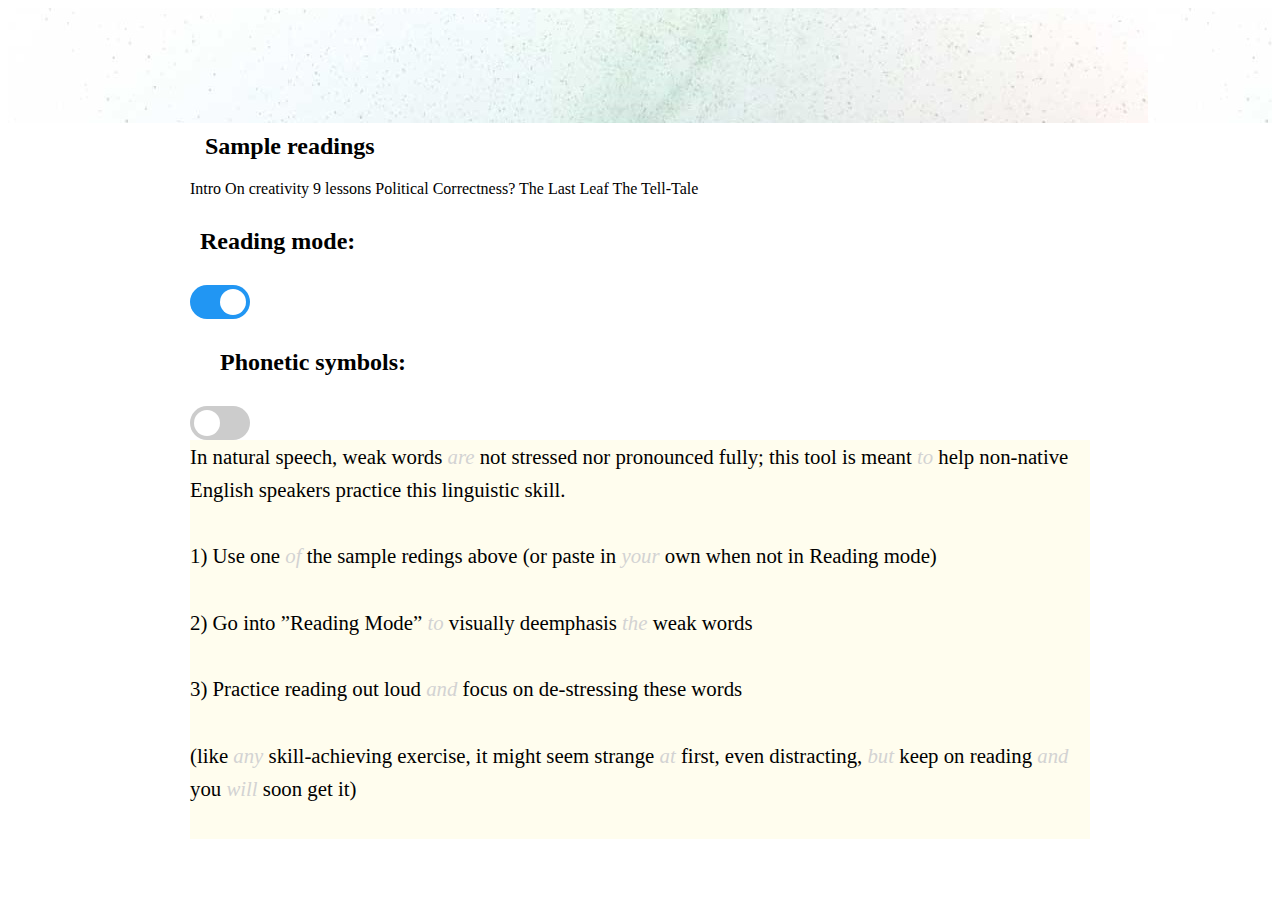
<file: index.html>
<!doctype html>
<!--
  Material Design Lite
  Copyright 2015 Google Inc. All rights reserved.

  Licensed under the Apache License, Version 2.0 (the "License");
  you may not use this file except in compliance with the License.
  You may obtain a copy of the License at

      https://www.apache.org/licenses/LICENSE-2.0

  Unless required by applicable law or agreed to in writing, software
  distributed under the License is distributed on an "AS IS" BASIS,
  WITHOUT WARRANTIES OR CONDITIONS OF ANY KIND, either express or implied.
  See the License for the specific language governing permissions and
  limitations under the License
  

  https://getmdl.io/templates/portfolio/index.html

(C) Emil Ferent, 2024

-->
<html lang="en">

<head>
    <meta charset="utf-8">
    <meta http-equiv="X-UA-Compatible" content="IE=edge">
    <meta name="description" content="A portfolio template that uses Material Design Lite.">
    <meta name="viewport" content="width=device-width, initial-scale=1.0, minimum-scale=1.0">
    <title>English Weak Form - reading training</title>
    <link rel="stylesheet"
        href="https://fonts.googleapis.com/css?family=Roboto:regular,bold,italic,thin,light,bolditalic,black,medium&amp;lang=en">
    <link rel="stylesheet" href="https://code.getmdl.io/1.3.0/material.grey-pink.min.css" />
    <link rel="stylesheet" href="styles.css" />
    <link rel="stylesheet" href="switch.css" />
    <link rel="stylesheet" href="textHighlight.css" />
    <link rel="stylesheet" href="https://fonts.googleapis.com/icon?family=Material+Icons">
</head>

<body>
    <div class="mdl-layout mdl-js-layout mdl-layout--fixed-header">
        <header class="mdl-layout__header mdl-layout__header--waterfall portfolio-header">
            <div class="mdl-layout__header-row portfolio-logo-row">
                <span class="mdl-layout__title">
                    <!-- <div class="portfolio-logo"></div> -->
                    <!--<span class="mdl-layout__title">Simple portfolio website</span>-->
                </span>
            </div>
            <!-- <div class="mdl-layout__header-row portfolio-navigation-row mdl-layout--large-screen-only">
                <nav class="mdl-navigation mdl-typography--body-1-force-preferred-font">
                    <a class="mdl-navigation__link is-active" href="index.html">Portfolio</a>
                    <a class="mdl-navigation__link" href="blog.html">Blog</a>
                    <a class="mdl-navigation__link" href="about.html">About</a>
                    <a class="mdl-navigation__link" href="contact.html">Contact</a>
                </nav>
            </div> -->
        </header>
        <!-- <div class="mdl-layout__drawer mdl-layout--small-screen-only">
            <nav class="mdl-navigation mdl-typography--body-1-force-preferred-font">
                <a class="mdl-navigation__link is-active" href="index.html">Portfolio</a>
                <a class="mdl-navigation__link" href="blog.html">Blog</a>
                <a class="mdl-navigation__link" href="about.html">About</a>
                <a class="mdl-navigation__link" href="contact.html">Contact</a>
            </nav> 
        </div> -->
        <main class="mdl-layout__content">
            <div class="mdl-grid portfolio-max-width">
                <div class="mdl-cell mdl-cell--12-col mdl-card mdl-shadow--4dp">



                    <div class="mdl-card__actions" >
                        <h2 class="mdl-card__title-text" style="padding: 0px; margin-left: 15px; margin-top: 10px;">Sample readings</h2>
                        <a id="intro"
                            class="mdl-button mdl-button--colored mdl-js-button mdl-js-ripple-effect mdl-button--accent">Intro</a>
                        <a id="mCreativity"
                            class="mdl-button mdl-button--colored mdl-js-button mdl-js-ripple-effect mdl-button--accent">On creativity</a>
                        <a id="tim"
                            class="mdl-button mdl-button--colored mdl-js-button mdl-js-ripple-effect mdl-button--accent">9 lessons</a>
                        <a id="polCor"
                            class="mdl-button mdl-button--colored mdl-js-button mdl-js-ripple-effect mdl-button--accent">Political Correctness?</a>
                        <a id="theLastLeaf"
                            class="mdl-button mdl-button--colored mdl-js-button mdl-js-ripple-effect mdl-button--accent">The Last Leaf</a>
                        <a id="tellTale"
                            class="mdl-button mdl-button--colored mdl-js-button mdl-js-ripple-effect mdl-button--accent">The Tell-Tale</a>
                    </div>

                    <div class="mdl-card__actions mdl-card--border">

                    </div>

                    <div class="mdl-card__title-text" style="padding: 0px; align-items: center; margin-right: 30px;">
                        <h2 class="mdl-card__title-text" style="padding: 10px;">Reading mode:</h2>
                        <label class="switch">
                            <input type="checkbox" unchecked id="readingCheckbox">
                            <span class="slider round"></span>
                        </label>
                        <h2 class="mdl-card__title-text" style="padding: 10px; margin-left: 20px;">Phonetic symbols:</h2>
                        <label class="switch">
                            <input type="checkbox" unchecked id="phoneticsCheckbox">
                            <span class="slider round"></span>
                        </label>
                    </div>

                    <div id="divBoard" contenteditable="true"
                        class="my-readible-text mdl-cell mdl-cell--12-col mdl-card__supporting-text">
                        Paste your text here...
                    </div>

                    <div id="divDummy" contenteditable="false" style="display: none;"
                        class="my-readible-text mdl-cell mdl-cell--12-col mdl-card__supporting-text">
                    </div>

                </div>
            </div>

            <!-- <footer class="mdl-mini-footer">     
            </footer> -->
        </main>
    </div>
    <script src="https://code.getmdl.io/1.3.0/material.min.js"></script>
    <script src="stories.js"></script>
    <script src="script.js"></script>
</body>

</html>
</file>
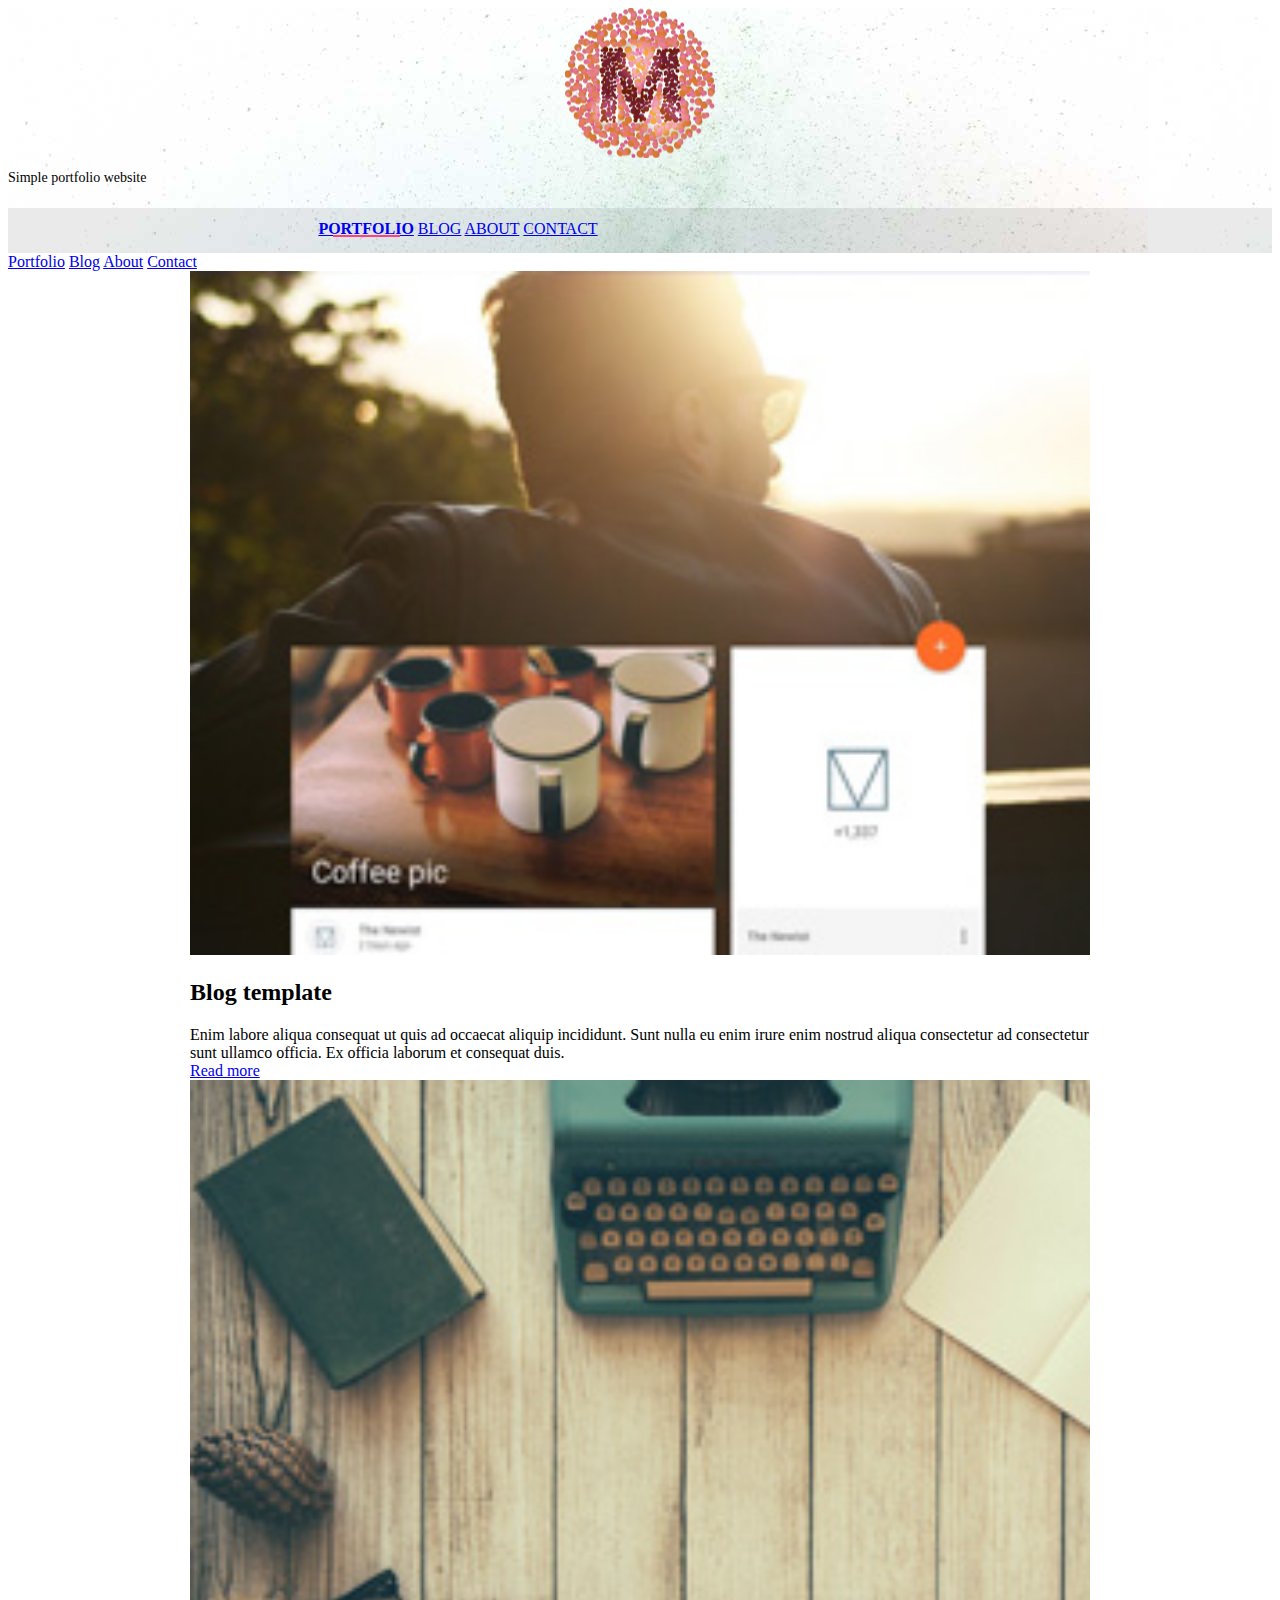
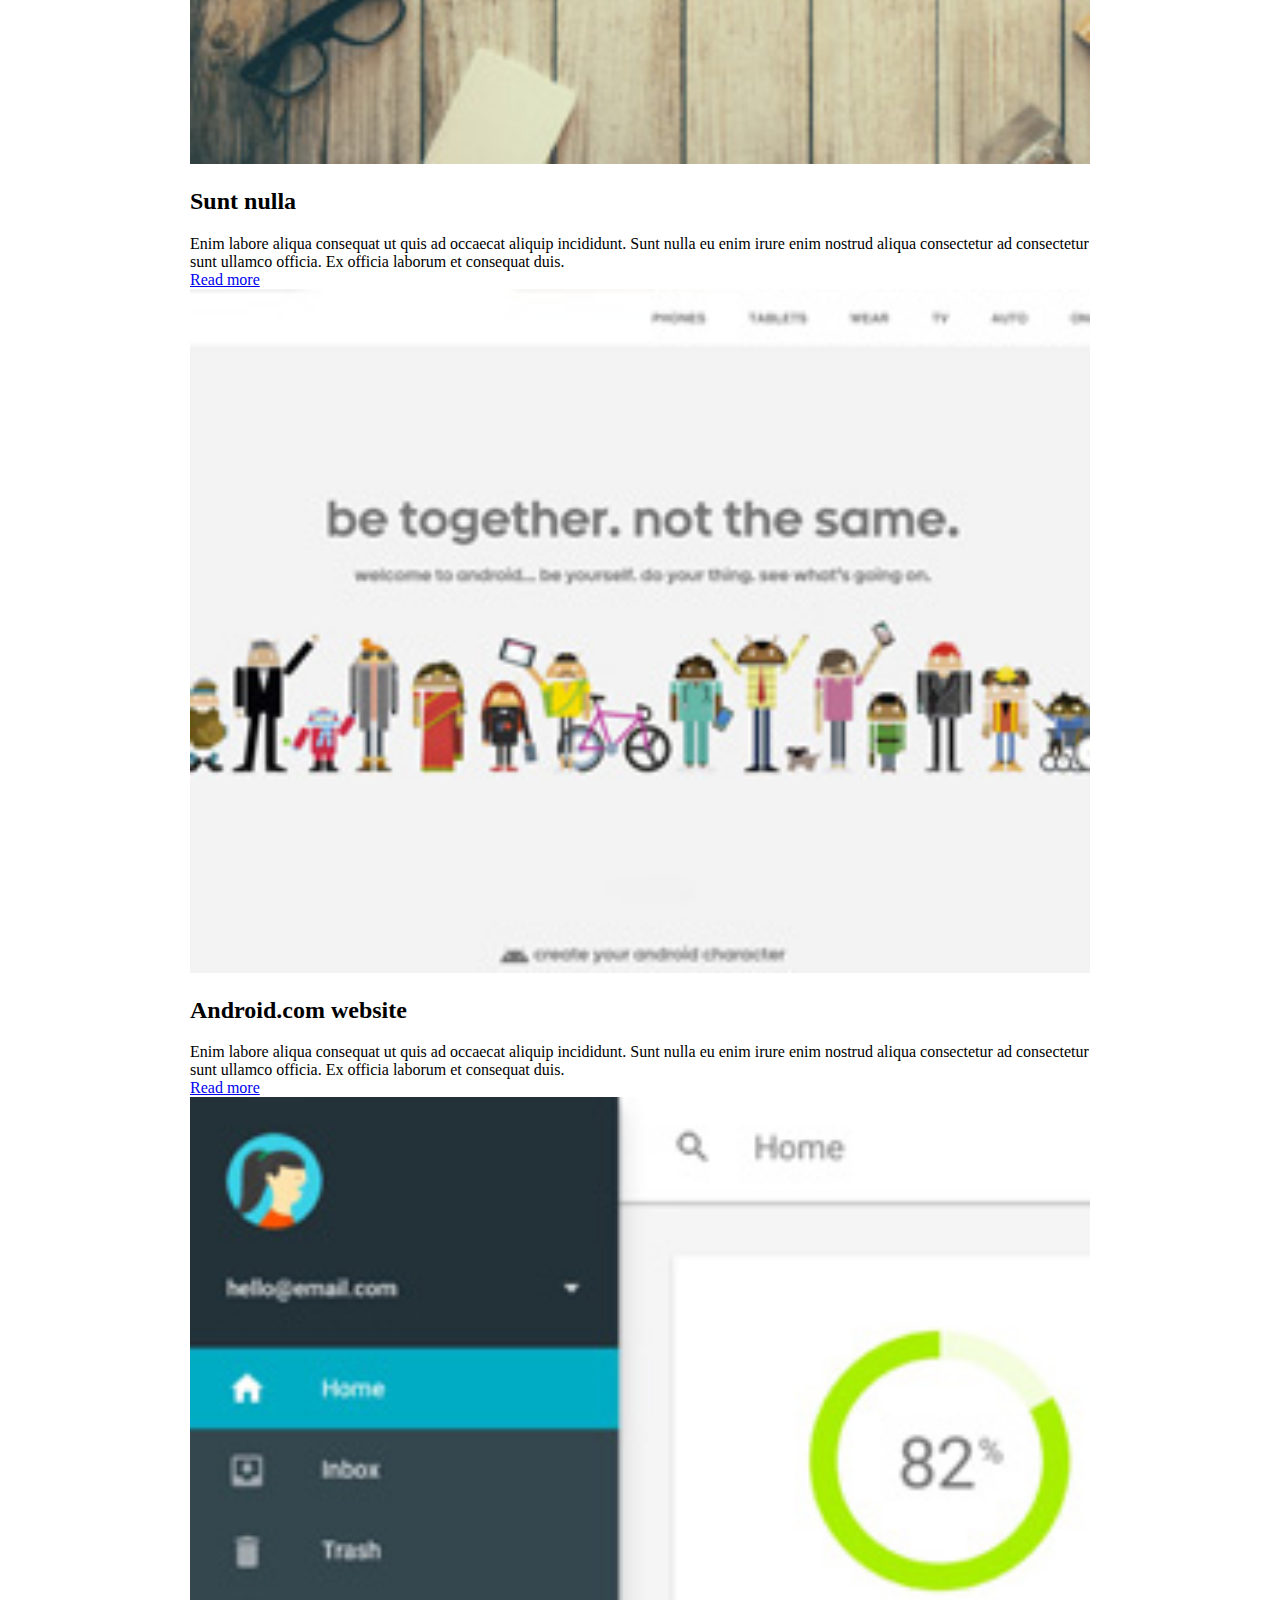
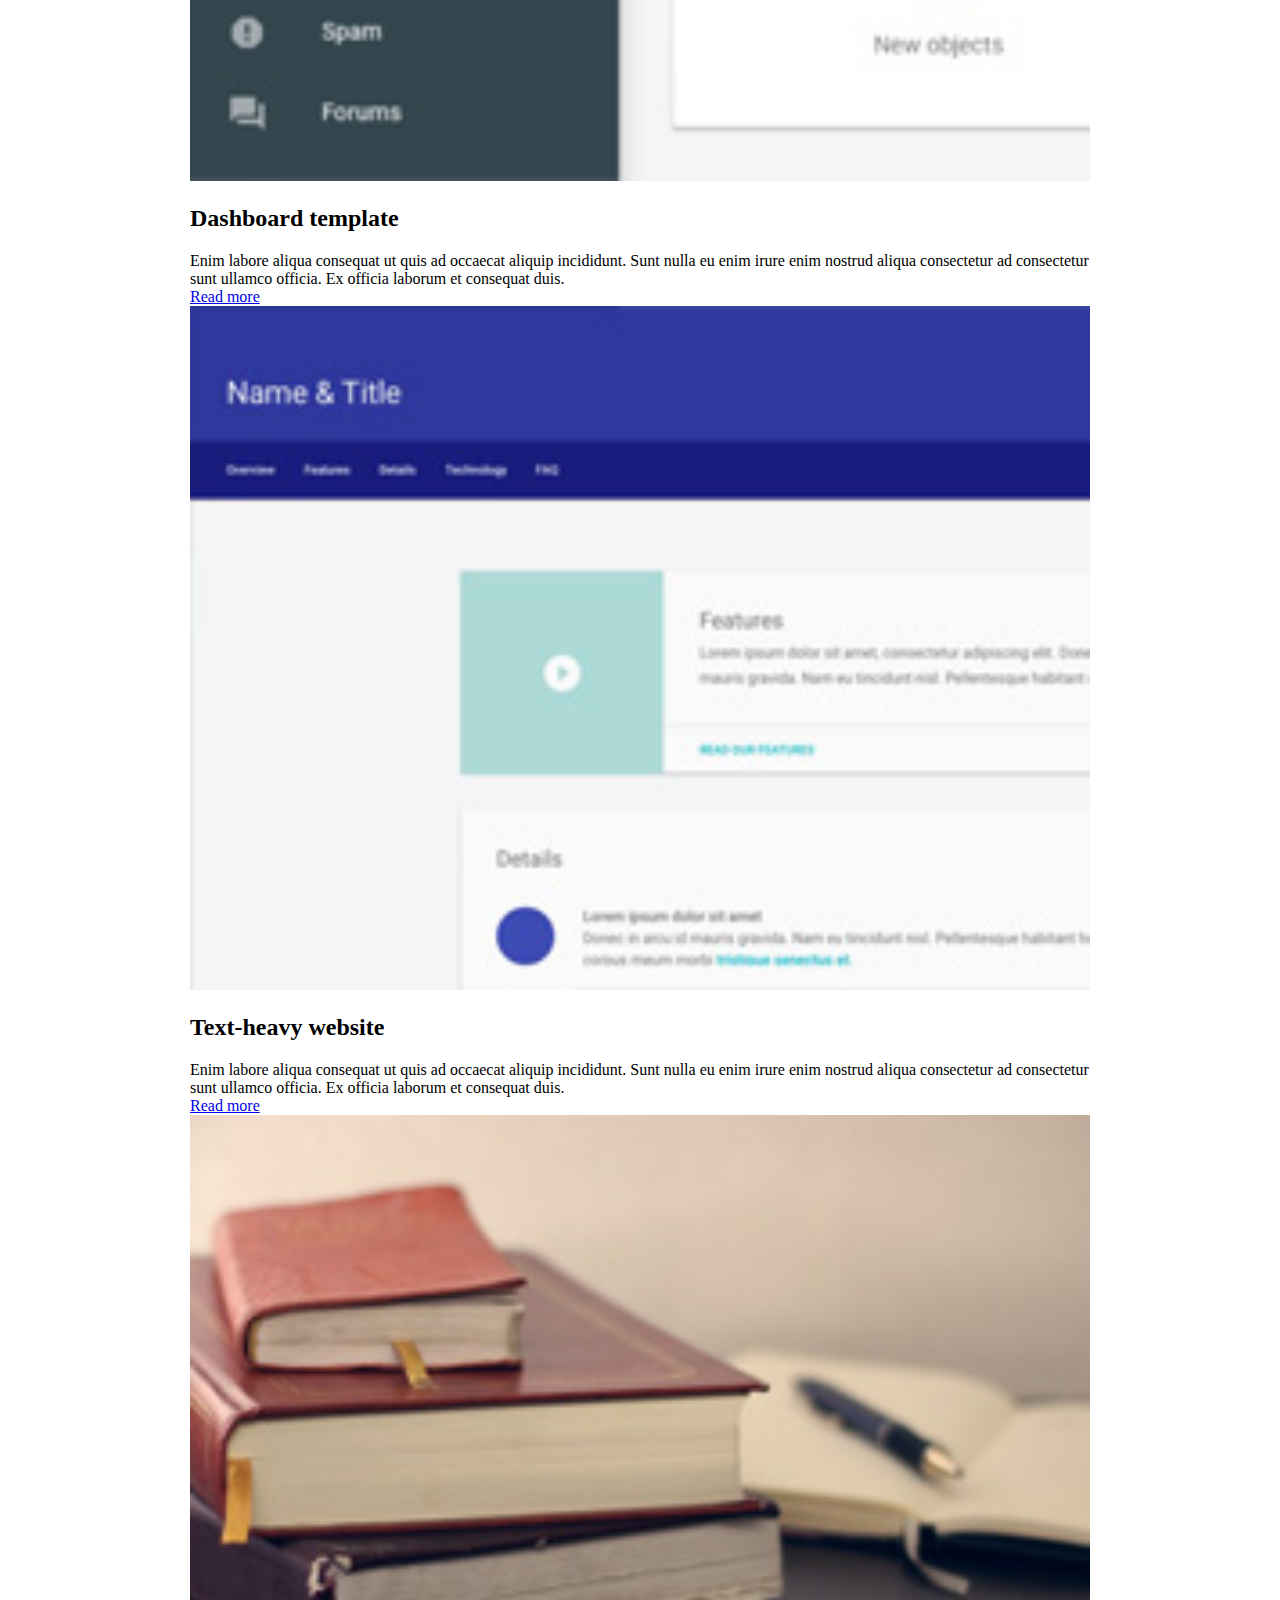
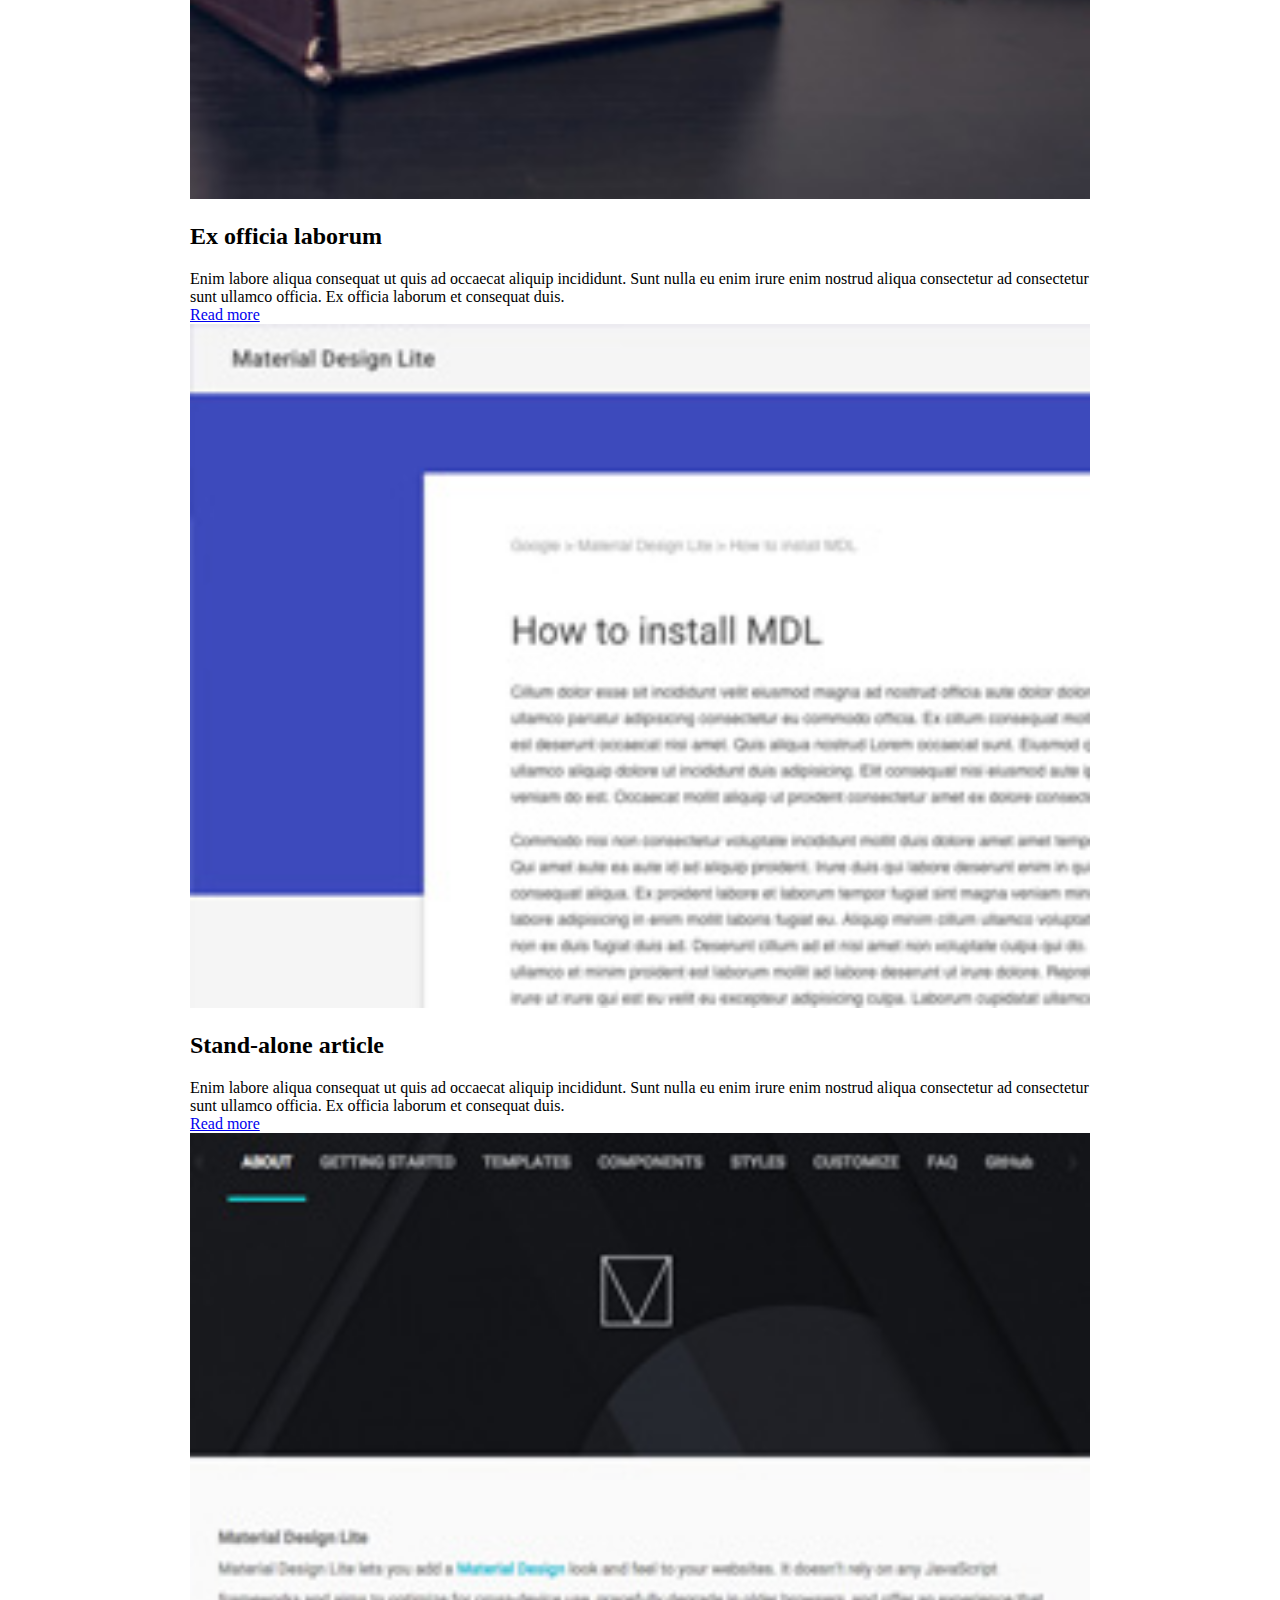
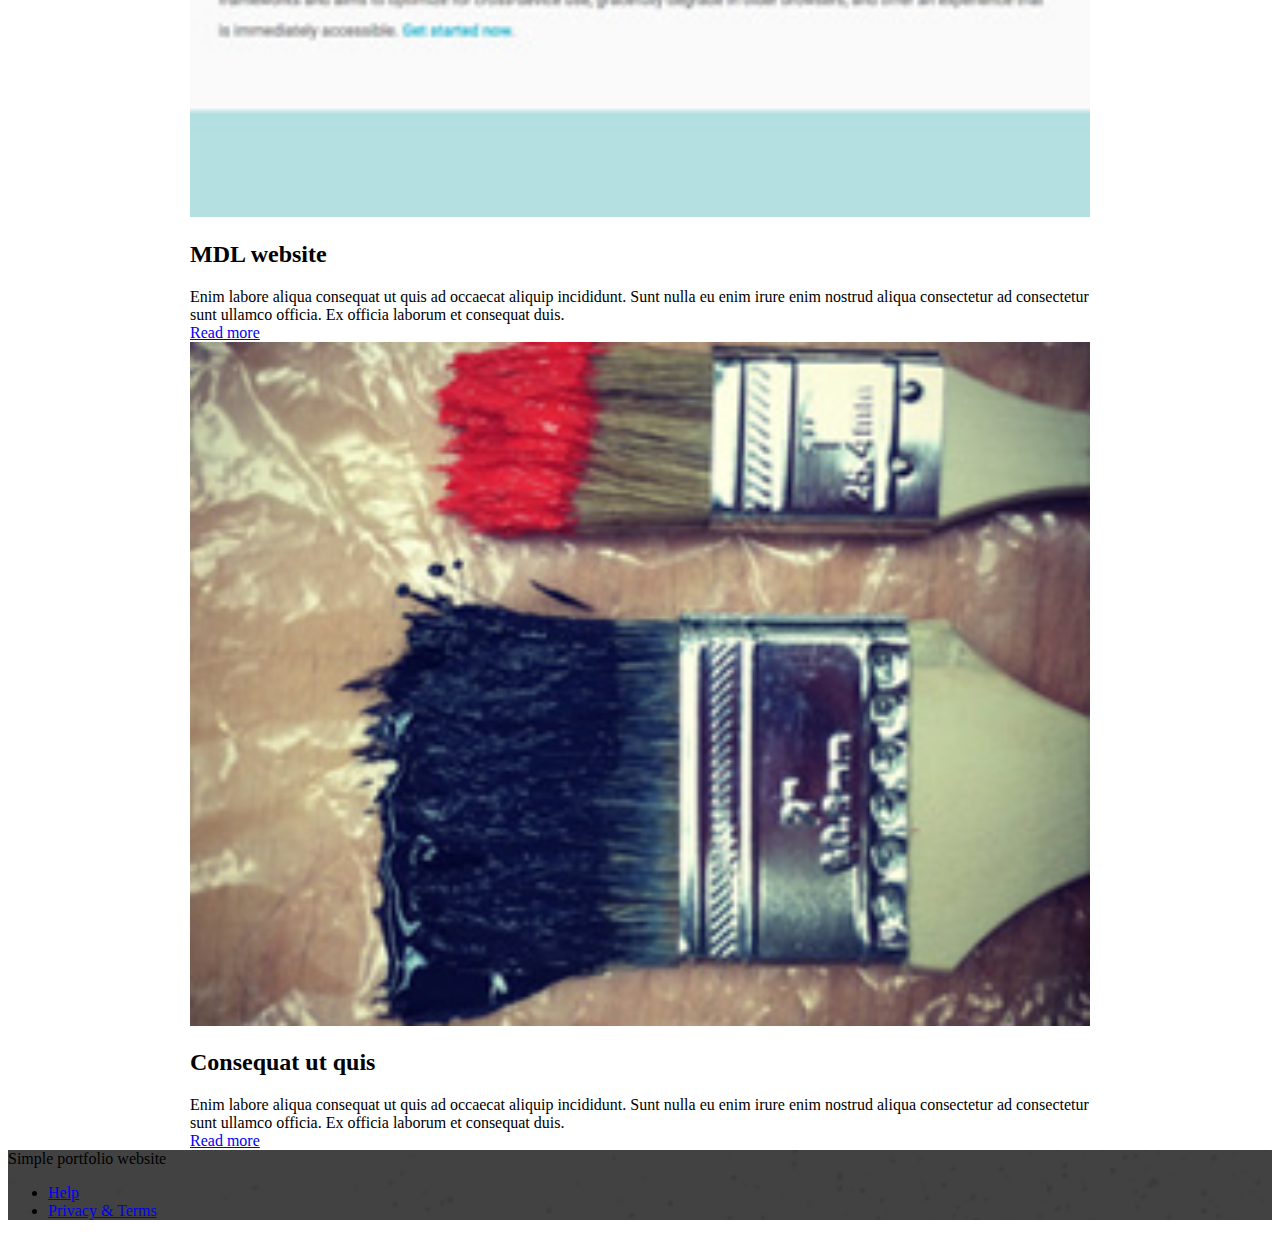
<file: mdl-template-portfolio/index.html>
<!doctype html>
<!--
  Material Design Lite
  Copyright 2015 Google Inc. All rights reserved.

  Licensed under the Apache License, Version 2.0 (the "License");
  you may not use this file except in compliance with the License.
  You may obtain a copy of the License at

      https://www.apache.org/licenses/LICENSE-2.0

  Unless required by applicable law or agreed to in writing, software
  distributed under the License is distributed on an "AS IS" BASIS,
  WITHOUT WARRANTIES OR CONDITIONS OF ANY KIND, either express or implied.
  See the License for the specific language governing permissions and
  limitations under the License
-->
<html lang="en">

<head>
    <meta charset="utf-8">
    <meta http-equiv="X-UA-Compatible" content="IE=edge">
    <meta name="description" content="A portfolio template that uses Material Design Lite.">
    <meta name="viewport" content="width=device-width, initial-scale=1.0, minimum-scale=1.0">
    <title>MDL-Static Website</title>
    <link rel="stylesheet" href="https://fonts.googleapis.com/css?family=Roboto:regular,bold,italic,thin,light,bolditalic,black,medium&amp;lang=en">
    <link rel="stylesheet" href="https://code.getmdl.io/1.3.0/material.grey-pink.min.css" />
    <link rel="stylesheet" href="styles.css" />


    <link rel="stylesheet" href="https://fonts.googleapis.com/icon?family=Material+Icons">
</head>

<body>
    <div class="mdl-layout mdl-js-layout mdl-layout--fixed-header">
        <header class="mdl-layout__header mdl-layout__header--waterfall portfolio-header">
            <div class="mdl-layout__header-row portfolio-logo-row">
                <span class="mdl-layout__title">
                    <div class="portfolio-logo"></div>
                    <span class="mdl-layout__title">Simple portfolio website</span>
                </span>
            </div>
            <div class="mdl-layout__header-row portfolio-navigation-row mdl-layout--large-screen-only">
                <nav class="mdl-navigation mdl-typography--body-1-force-preferred-font">
                    <a class="mdl-navigation__link is-active" href="index.html">Portfolio</a>
                    <a class="mdl-navigation__link" href="blog.html">Blog</a>
                    <a class="mdl-navigation__link" href="about.html">About</a>
                    <a class="mdl-navigation__link" href="contact.html">Contact</a>
                </nav>
            </div>
        </header>
        <div class="mdl-layout__drawer mdl-layout--small-screen-only">
            <nav class="mdl-navigation mdl-typography--body-1-force-preferred-font">
                <a class="mdl-navigation__link is-active" href="index.html">Portfolio</a>
                <a class="mdl-navigation__link" href="blog.html">Blog</a>
                <a class="mdl-navigation__link" href="about.html">About</a>
                <a class="mdl-navigation__link" href="contact.html">Contact</a>
            </nav>
        </div>
        <main class="mdl-layout__content">
            <div class="mdl-grid portfolio-max-width">
                <div class="mdl-cell mdl-card mdl-shadow--4dp portfolio-card">
                    <div class="mdl-card__media">
                        <img class="article-image" src=" images/example-work01.jpg" border="0" alt="">
                    </div>
                    <div class="mdl-card__title">
                        <h2 class="mdl-card__title-text">Blog template</h2>
                    </div>
                    <div class="mdl-card__supporting-text">
                        Enim labore aliqua consequat ut quis ad occaecat aliquip incididunt. Sunt nulla eu enim irure enim nostrud aliqua consectetur ad consectetur sunt ullamco officia. Ex officia laborum et consequat duis.
                    </div>
                    <div class="mdl-card__actions mdl-card--border">
                        <a class="mdl-button mdl-button--colored mdl-js-button mdl-js-ripple-effect mdl-button--accent" href="portfolio-example01.html">Read more</a>
                    </div>
                </div>
                <div class="mdl-cell mdl-card mdl-shadow--4dp portfolio-card">
                    <div class="mdl-card__media">
                        <img class="article-image" src=" images/example-work07.jpg" border="0" alt="">
                    </div>
                    <div class="mdl-card__title">
                        <h2 class="mdl-card__title-text">Sunt nulla</h2>
                    </div>
                    <div class="mdl-card__supporting-text">
                        Enim labore aliqua consequat ut quis ad occaecat aliquip incididunt. Sunt nulla eu enim irure enim nostrud aliqua consectetur ad consectetur sunt ullamco officia. Ex officia laborum et consequat duis.
                    </div>
                    <div class="mdl-card__actions mdl-card--border">
                        <a class="mdl-button mdl-button--colored mdl-js-button mdl-js-ripple-effect mdl-button--accent" href="portfolio-example01.html">Read more</a>
                    </div>
                </div>
                <div class="mdl-cell mdl-card mdl-shadow--4dp portfolio-card">
                    <div class="mdl-card__media">
                        <img class="article-image" src=" images/example-work02.jpg" border="0" alt="">
                    </div>
                    <div class="mdl-card__title">
                        <h2 class="mdl-card__title-text">Android.com website</h2>
                    </div>
                    <div class="mdl-card__supporting-text">
                        Enim labore aliqua consequat ut quis ad occaecat aliquip incididunt. Sunt nulla eu enim irure enim nostrud aliqua consectetur ad consectetur sunt ullamco officia. Ex officia laborum et consequat duis.
                    </div>
                    <div class="mdl-card__actions mdl-card--border">
                        <a class="mdl-button mdl-button--colored mdl-js-button mdl-js-ripple-effect mdl-button--accent" href="portfolio-example01.html">Read more</a>
                    </div>
                </div>
                <div class="mdl-cell mdl-card mdl-shadow--4dp portfolio-card">
                    <div class="mdl-card__media">
                        <img class="article-image" src=" images/example-work03.jpg" border="0" alt="">
                    </div>
                    <div class="mdl-card__title">
                        <h2 class="mdl-card__title-text">Dashboard template</h2>
                    </div>
                    <div class="mdl-card__supporting-text">
                        Enim labore aliqua consequat ut quis ad occaecat aliquip incididunt. Sunt nulla eu enim irure enim nostrud aliqua consectetur ad consectetur sunt ullamco officia. Ex officia laborum et consequat duis.
                    </div>
                    <div class="mdl-card__actions mdl-card--border">
                        <a class="mdl-button mdl-button--colored mdl-js-button mdl-js-ripple-effect mdl-button--accent" href="portfolio-example01.html">Read more</a>
                    </div>
                </div>
                <div class="mdl-cell mdl-card mdl-shadow--4dp portfolio-card">
                    <div class="mdl-card__media">
                        <img class="article-image" src=" images/example-work04.jpg" border="0" alt="">
                    </div>
                    <div class="mdl-card__title">
                        <h2 class="mdl-card__title-text">Text-heavy website</h2>
                    </div>
                    <div class="mdl-card__supporting-text">
                        Enim labore aliqua consequat ut quis ad occaecat aliquip incididunt. Sunt nulla eu enim irure enim nostrud aliqua consectetur ad consectetur sunt ullamco officia. Ex officia laborum et consequat duis.
                    </div>
                    <div class="mdl-card__actions mdl-card--border">
                        <a class="mdl-button mdl-button--colored mdl-js-button mdl-js-ripple-effect mdl-button--accent" href="portfolio-example01.html">Read more</a>
                    </div>
                </div>
                <div class="mdl-cell mdl-card mdl-shadow--4dp portfolio-card">
                    <div class="mdl-card__media">
                        <img class="article-image" src=" images/example-work08.jpg" border="0" alt="">
                    </div>
                    <div class="mdl-card__title">
                        <h2 class="mdl-card__title-text">Ex officia laborum</h2>
                    </div>
                    <div class="mdl-card__supporting-text">
                        Enim labore aliqua consequat ut quis ad occaecat aliquip incididunt. Sunt nulla eu enim irure enim nostrud aliqua consectetur ad consectetur sunt ullamco officia. Ex officia laborum et consequat duis.
                    </div>
                    <div class="mdl-card__actions mdl-card--border">
                        <a class="mdl-button mdl-button--colored mdl-js-button mdl-js-ripple-effect mdl-button--accent" href="portfolio-example01.html">Read more</a>
                    </div>
                </div>
                <div class="mdl-cell mdl-card mdl-shadow--4dp portfolio-card">
                    <div class="mdl-card__media">
                        <img class="article-image" src=" images/example-work05.jpg" border="0" alt="">
                    </div>
                    <div class="mdl-card__title">
                        <h2 class="mdl-card__title-text">Stand-alone article</h2>
                    </div>
                    <div class="mdl-card__supporting-text">
                        Enim labore aliqua consequat ut quis ad occaecat aliquip incididunt. Sunt nulla eu enim irure enim nostrud aliqua consectetur ad consectetur sunt ullamco officia. Ex officia laborum et consequat duis.
                    </div>
                    <div class="mdl-card__actions mdl-card--border">
                        <a class="mdl-button mdl-button--colored mdl-js-button mdl-js-ripple-effect mdl-button--accent" href="portfolio-example01.html">Read more</a>
                    </div>
                </div>
                <div class="mdl-cell mdl-card mdl-shadow--4dp portfolio-card">
                    <div class="mdl-card__media">
                        <img class="article-image" src=" images/example-work06.jpg" border="0" alt="">
                    </div>
                    <div class="mdl-card__title">
                        <h2 class="mdl-card__title-text">MDL website</h2>
                    </div>
                    <div class="mdl-card__supporting-text">
                        Enim labore aliqua consequat ut quis ad occaecat aliquip incididunt. Sunt nulla eu enim irure enim nostrud aliqua consectetur ad consectetur sunt ullamco officia. Ex officia laborum et consequat duis.
                    </div>
                    <div class="mdl-card__actions mdl-card--border">
                        <a class="mdl-button mdl-button--colored mdl-js-button mdl-js-ripple-effect mdl-button--accent" href="portfolio-example01.html">Read more</a>
                    </div>
                </div>
                <div class="mdl-cell mdl-card mdl-shadow--4dp portfolio-card">
                    <div class="mdl-card__media">
                        <img class="article-image" src=" images/example-work09.jpg" border="0" alt="">
                    </div>
                    <div class="mdl-card__title">
                        <h2 class="mdl-card__title-text">Consequat ut quis</h2>
                    </div>
                    <div class="mdl-card__supporting-text">
                        Enim labore aliqua consequat ut quis ad occaecat aliquip incididunt. Sunt nulla eu enim irure enim nostrud aliqua consectetur ad consectetur sunt ullamco officia. Ex officia laborum et consequat duis.
                    </div>
                    <div class="mdl-card__actions mdl-card--border">
                        <a class="mdl-button mdl-button--colored mdl-js-button mdl-js-ripple-effect mdl-button--accent" href="portfolio-example01.html">Read more</a>
                    </div>
                </div>
            </div>
            <footer class="mdl-mini-footer">
                <div class="mdl-mini-footer__left-section">
                    <div class="mdl-logo">Simple portfolio website</div>
                </div>
                <div class="mdl-mini-footer__right-section">
                    <ul class="mdl-mini-footer__link-list">
                        <li><a href="#">Help</a></li>
                        <li><a href="#">Privacy & Terms</a></li>
                    </ul>
                </div>
            </footer>
        </main>
    </div>
    <script src="https://code.getmdl.io/1.3.0/material.min.js"></script>
</body>

</html>
</file>
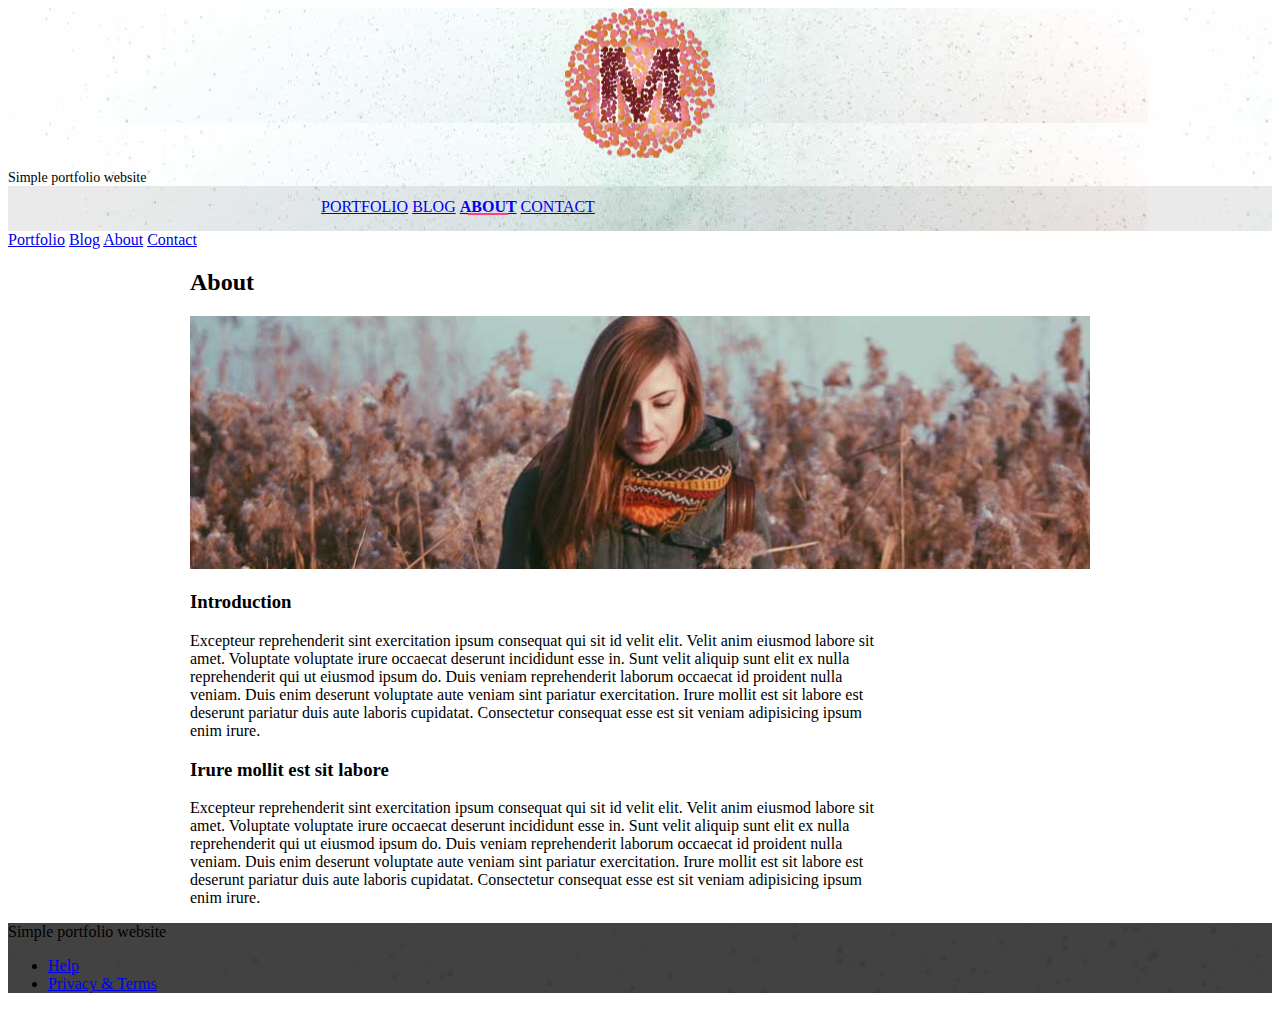
<file: about.html>
<!doctype html>
<!--
  Material Design Lite
  Copyright 2015 Google Inc. All rights reserved.

  Licensed under the Apache License, Version 2.0 (the "License");
  you may not use this file except in compliance with the License.
  You may obtain a copy of the License at

      https://www.apache.org/licenses/LICENSE-2.0

  Unless required by applicable law or agreed to in writing, software
  distributed under the License is distributed on an "AS IS" BASIS,
  WITHOUT WARRANTIES OR CONDITIONS OF ANY KIND, either express or implied.
  See the License for the specific language governing permissions and
  limitations under the License
-->
<html lang="en">

<head>
    <meta charset="utf-8">
    <meta http-equiv="X-UA-Compatible" content="IE=edge">
    <meta name="description" content="A portfolio template that uses Material Design Lite.">
    <meta name="viewport" content="width=device-width, initial-scale=1.0, minimum-scale=1.0">
    <title>MDL-Static Website</title>
    <link rel="stylesheet" href="https://fonts.googleapis.com/css?family=Roboto:regular,bold,italic,thin,light,bolditalic,black,medium&amp;lang=en">
    <link rel="stylesheet" href="https://code.getmdl.io/1.3.0/material.grey-pink.min.css" />
    <link rel="stylesheet" href="styles.css" />
    <link rel="stylesheet" href="https://fonts.googleapis.com/icon?family=Material+Icons">
</head>

<body>
    <div class="mdl-layout mdl-js-layout mdl-layout--fixed-header">
        <header class="mdl-layout__header mdl-layout__header--waterfall portfolio-header">
            <div class="mdl-layout__header-row portfolio-logo-row">
                <span class="mdl-layout__title">
                    <div class="portfolio-logo"></div>
                    <span class="mdl-layout__title">Simple portfolio website</span>
                </span>
            </div>
            <div class="mdl-layout__header-row portfolio-navigation-row mdl-layout--large-screen-only">
                <nav class="mdl-navigation mdl-typography--body-1-force-preferred-font">
                    <a class="mdl-navigation__link" href="index.html">Portfolio</a>
                    <a class="mdl-navigation__link" href="blog.html">Blog</a>
                    <a class="mdl-navigation__link is-active" href="about.html">About</a>
                    <a class="mdl-navigation__link" href="contact.html">Contact</a>
                </nav>
            </div>
        </header>
        <div class="mdl-layout__drawer mdl-layout--small-screen-only">
            <nav class="mdl-navigation mdl-typography--body-1-force-preferred-font">
                <a class="mdl-navigation__link is-active" href="index.html">Portfolio</a>
                <a class="mdl-navigation__link" href="blog.html">Blog</a>
                <a class="mdl-navigation__link" href="about.html">About</a>
                <a class="mdl-navigation__link" href="contact.html">Contact</a>
            </nav>
        </div>
        <main class="mdl-layout__content">
            <div class="mdl-grid portfolio-max-width">

                <div class="mdl-cell mdl-cell--12-col mdl-card mdl-shadow--4dp">
                    <div class="mdl-card__title">
                        <h2 class="mdl-card__title-text">About</h2>
                    </div>
                    <div class="mdl-card__media">
                        <img class="article-image" src=" images/about-header.jpg" border="0" alt="">
                    </div>

                    <div class="mdl-grid portfolio-copy">
                        <h3 class="mdl-cell mdl-cell--12-col mdl-typography--headline">Introduction</h3>
                        <div class="mdl-cell mdl-cell--8-col mdl-card__supporting-text no-padding ">
                            <p>
                                Excepteur reprehenderit sint exercitation ipsum consequat qui sit id velit elit. Velit anim eiusmod labore sit amet. Voluptate voluptate irure occaecat deserunt incididunt esse in. Sunt velit aliquip sunt elit ex nulla reprehenderit qui ut eiusmod ipsum do. Duis veniam reprehenderit laborum occaecat id proident nulla veniam. Duis enim deserunt voluptate aute veniam sint pariatur exercitation. Irure mollit est sit labore est deserunt pariatur duis aute laboris cupidatat. Consectetur consequat esse est sit veniam adipisicing ipsum enim irure.
                            </p>
                        </div>




                        <h3 class="mdl-cell mdl-cell--12-col mdl-typography--headline">Irure mollit est sit labore</h3>

                        <div class="mdl-cell mdl-cell--8-col mdl-card__supporting-text no-padding ">
                            <p>
                                Excepteur reprehenderit sint exercitation ipsum consequat qui sit id velit elit. Velit anim eiusmod labore sit amet. Voluptate voluptate irure occaecat deserunt incididunt esse in. Sunt velit aliquip sunt elit ex nulla reprehenderit qui ut eiusmod ipsum do. Duis veniam reprehenderit laborum occaecat id proident nulla veniam. Duis enim deserunt voluptate aute veniam sint pariatur exercitation. Irure mollit est sit labore est deserunt pariatur duis aute laboris cupidatat. Consectetur consequat esse est sit veniam adipisicing ipsum enim irure.
                            </p>
                        </div>
                    </div>
                </div>


            </div>
            <footer class="mdl-mini-footer">
                <div class="mdl-mini-footer__left-section">
                    <div class="mdl-logo">Simple portfolio website</div>
                </div>
                <div class="mdl-mini-footer__right-section">
                    <ul class="mdl-mini-footer__link-list">
                        <li><a href="#">Help</a></li>
                        <li><a href="#">Privacy & Terms</a></li>
                    </ul>
                </div>
            </footer>
        </main>
    </div>
    <script src="https://code.getmdl.io/1.3.0/material.min.js"></script>
</body>

</html>
</file>
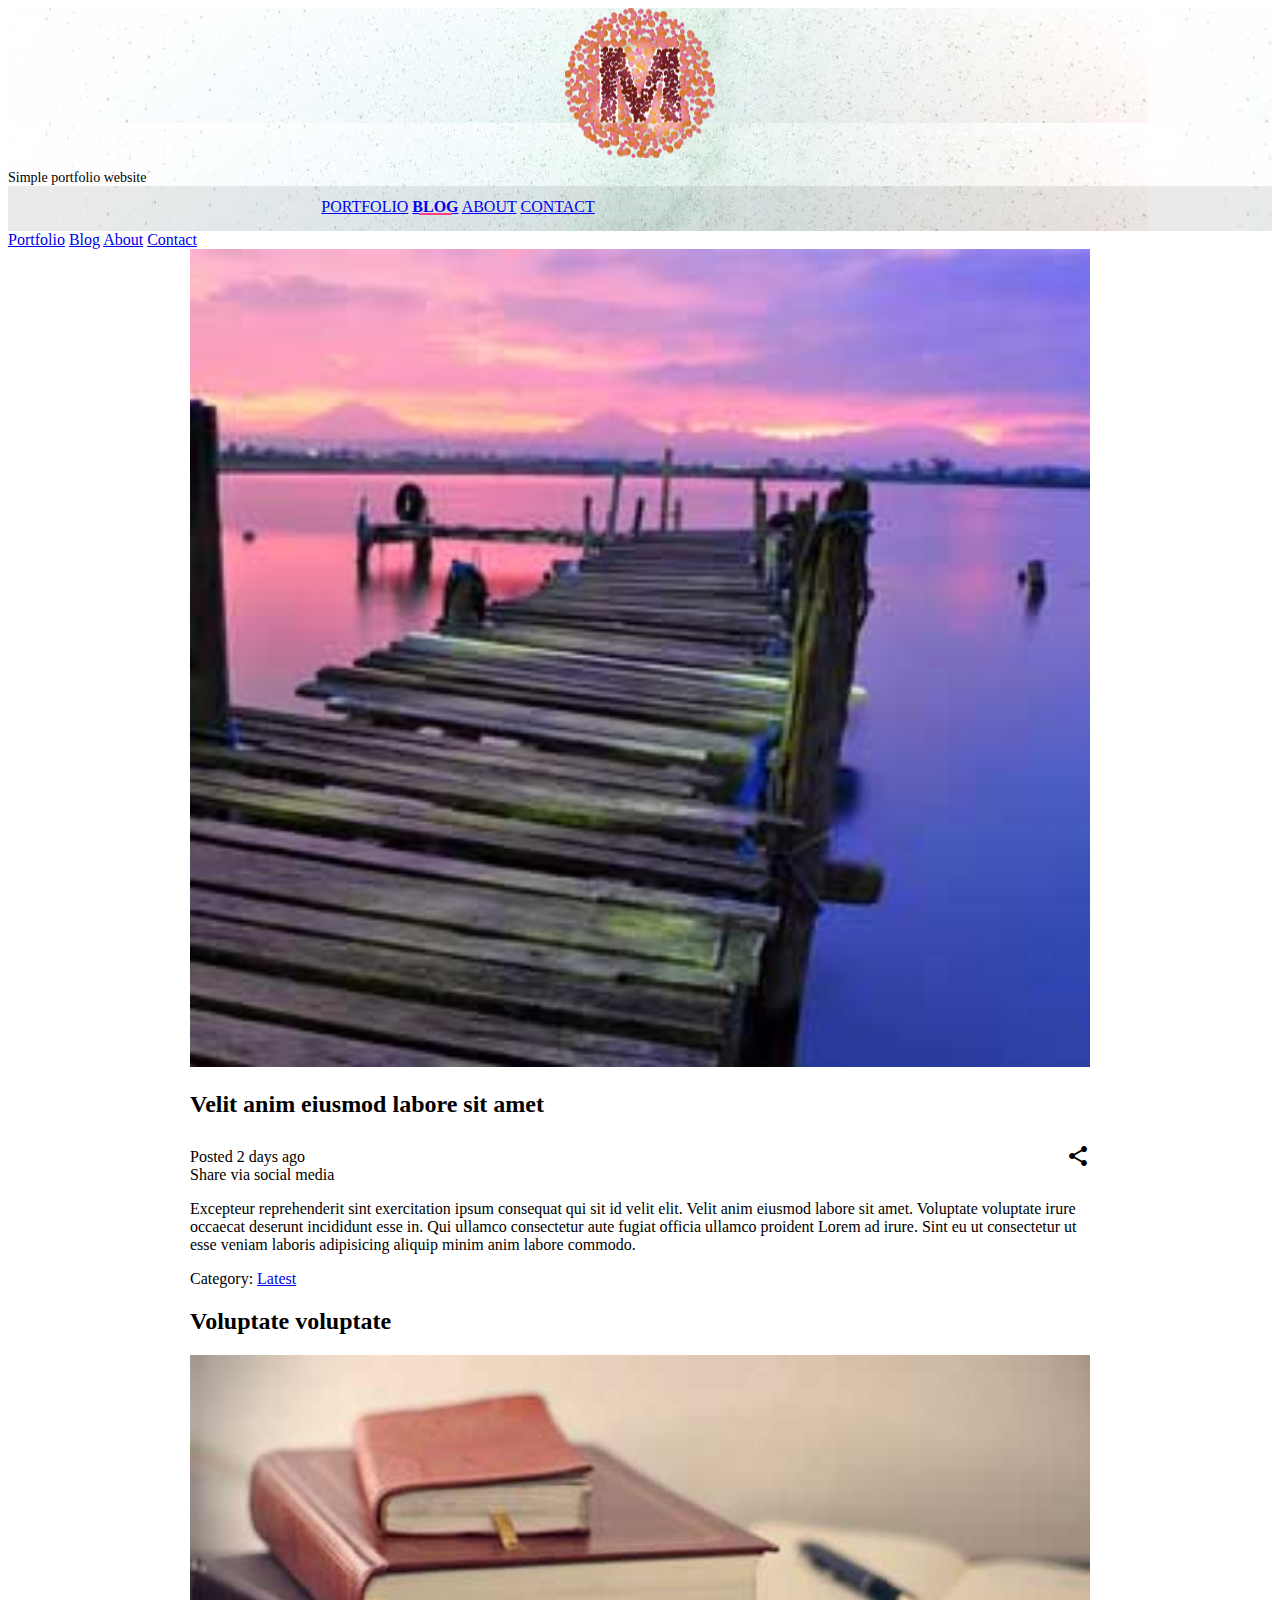
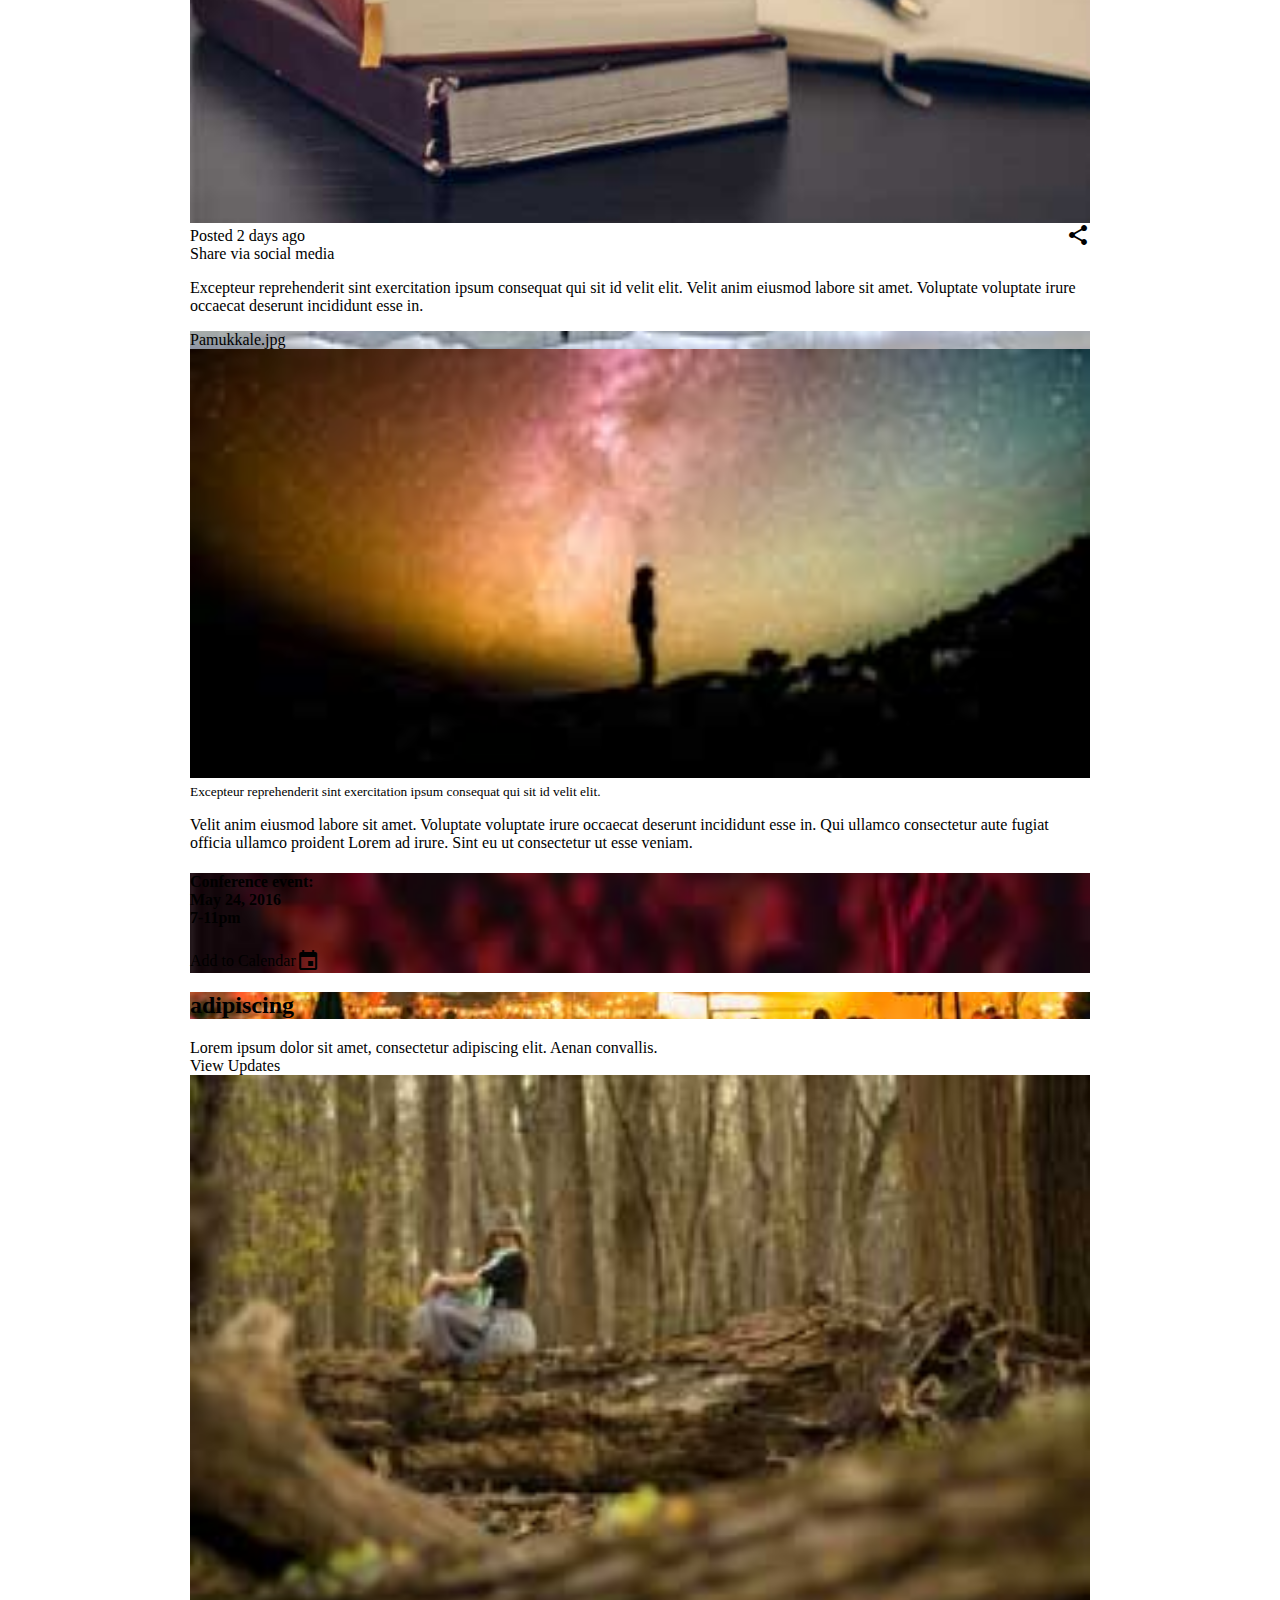
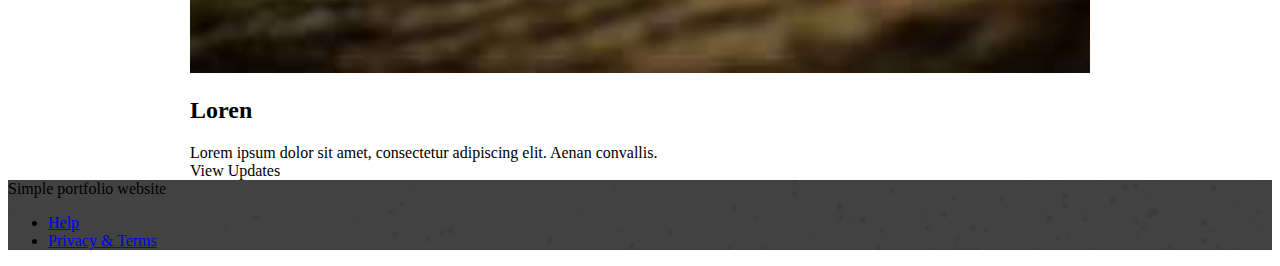
<file: blog.html>
<!doctype html>
<!--
  Material Design Lite
  Copyright 2015 Google Inc. All rights reserved.

  Licensed under the Apache License, Version 2.0 (the "License");
  you may not use this file except in compliance with the License.
  You may obtain a copy of the License at

      https://www.apache.org/licenses/LICENSE-2.0

  Unless required by applicable law or agreed to in writing, software
  distributed under the License is distributed on an "AS IS" BASIS,
  WITHOUT WARRANTIES OR CONDITIONS OF ANY KIND, either express or implied.
  See the License for the specific language governing permissions and
  limitations under the License
-->
<html lang="en">

<head>
    <meta charset="utf-8">
    <meta http-equiv="X-UA-Compatible" content="IE=edge">
    <meta name="description" content="A portfolio template that uses Material Design Lite.">
    <meta name="viewport" content="width=device-width, initial-scale=1.0, minimum-scale=1.0">
    <title>MDL-Static Website</title>
    <link rel="stylesheet" href="https://fonts.googleapis.com/css?family=Roboto:regular,bold,italic,thin,light,bolditalic,black,medium&amp;lang=en">
    <link rel="stylesheet" href="https://code.getmdl.io/1.3.0/material.grey-pink.min.css" />
    <link rel="stylesheet" href="styles.css" />
    <link rel="stylesheet" href="https://fonts.googleapis.com/icon?family=Material+Icons">
</head>

<body>
    <div class="mdl-layout mdl-js-layout mdl-layout--fixed-header">
        <header class="mdl-layout__header mdl-layout__header--waterfall portfolio-header">
            <div class="mdl-layout__header-row portfolio-logo-row">
                <span class="mdl-layout__title">
                    <div class="portfolio-logo"></div>
                    <span class="mdl-layout__title">Simple portfolio website</span>
                </span>
            </div>
            <div class="mdl-layout__header-row portfolio-navigation-row mdl-layout--large-screen-only">
                <nav class="mdl-navigation mdl-typography--body-1-force-preferred-font">
                    <a class="mdl-navigation__link" href="index.html">Portfolio</a>
                    <a class="mdl-navigation__link  is-active" href="blog.html">Blog</a>
                    <a class="mdl-navigation__link" href="about.html">About</a>
                    <a class="mdl-navigation__link" href="contact.html">Contact</a>
                </nav>
            </div>
        </header>
        <div class="mdl-layout__drawer mdl-layout--small-screen-only">
            <nav class="mdl-navigation mdl-typography--body-1-force-preferred-font">
                <a class="mdl-navigation__link is-active" href="index.html">Portfolio</a>
                <a class="mdl-navigation__link" href="blog.html">Blog</a>
                <a class="mdl-navigation__link" href="about.html">About</a>
                <a class="mdl-navigation__link" href="contact.html">Contact</a>
            </nav>
        </div>
        <main class="mdl-layout__content">
            <div class="mdl-grid portfolio-max-width">
                <div class="mdl-grid mdl-cell mdl-cell--12-col mdl-cell--4-col-tablet mdl-card mdl-shadow--4dp">
                    <div class="mdl-card__media mdl-cell mdl-cell--12-col-tablet">
                        <img class="article-image" src=" images/example-blog01.jpg" border="0" alt="">
                    </div>
                    <div class="mdl-cell mdl-cell--8-col">
                        <h2 class="mdl-card__title-text">Velit anim eiusmod labore sit amet</h2>
                        <div class="mdl-card__supporting-text padding-top">
                            <span>Posted 2 days ago</span>
                            <div id="tt1" class=" icon material-icons portfolio-share-btn">share</div>
                            <div class="mdl-tooltip" for="tt1">
                                Share via social media
                            </div>
                        </div>
                        <div class="mdl-card__supporting-text no-left-padding">
                            <p>Excepteur reprehenderit sint exercitation ipsum consequat qui sit id velit elit. Velit anim eiusmod labore sit amet. Voluptate voluptate irure occaecat deserunt incididunt esse in. Qui ullamco consectetur aute fugiat officia ullamco proident Lorem ad irure. Sint eu ut consectetur ut esse veniam laboris adipisicing aliquip minim anim labore commodo.</p>
                            <span>Category: <a href="#">Latest</a></span>
                        </div>
                    </div>
                </div>
                <div class="mdl-cell mdl-cell--6-col mdl-cell--4-col-tablet mdl-card mdl-shadow--4dp">
                    <div class="mdl-card__title">
                        <h2 class="mdl-card__title-text">Voluptate voluptate</h2>
                    </div>
                    <div class="mdl-card__media">
                        <a href="#"> <img class="article-image" src=" images/example-blog02.jpg" border="0" alt=""></a>
                    </div>
                    <div class="mdl-card__supporting-text no-bottom-padding">
                        <span>Posted 2 days ago</span>
                        <div id="tt2" class=" icon material-icons portfolio-share-btn">share</div>
                        <div class="mdl-tooltip" for="tt2">
                            Share via social media
                        </div>
                    </div>
                    <div class="mdl-card__supporting-text">
                        <p>Excepteur reprehenderit sint exercitation ipsum consequat qui sit id velit elit. Velit anim eiusmod labore sit amet. Voluptate voluptate irure occaecat deserunt incididunt esse in.</p>
                    </div>
                </div>
                <div class="mdl-cell mdl-cell--3-col mdl-cell--4-col-tablet mdl-card mdl-card mdl-shadow--4dp portfolio-blog-card-full-bg  ">
                    <div class="mdl-card__title mdl-card--expand "></div>
                    <div class="mdl-card__actions">
                        <span class="demo-card-image__filename">Pamukkale.jpg</span>
                    </div>
                </div>
                <div class="mdl-cell mdl-cell--3-col mdl-cell--4-col-tablet mdl-card mdl-shadow--4dp ">
                    <div class="mdl-card__media">
                        <a href="#"> <img class="article-image" src=" images/example-blog04.jpg" border="0" alt=""></a>
                    </div>
                    <div class="mdl-card__supporting-text">
                        <small>Excepteur reprehenderit sint exercitation ipsum consequat qui sit id velit elit.</small>
                    </div>
                    <div class="mdl-card__supporting-text">
                        <p>Velit anim eiusmod labore sit amet. Voluptate voluptate irure occaecat deserunt incididunt esse in. Qui ullamco consectetur aute fugiat officia ullamco proident Lorem ad irure. Sint eu ut consectetur ut esse veniam.</p>
                    </div>
                </div>
                <div class="demo-card-event mdl-cell mdl-cell--3-col mdl-cell--4-col-tablet mdl-card mdl-card mdl-shadow--4dp portfolio-blog-card-event-bg mdl-color-text--white">
                    <div class="mdl-card__title mdl-card--expand">
                        <h4 class="mdl-color-text--white">
                          Conference event:<br>
                          May 24, 2016<br>
                          7-11pm
                        </h4>
                    </div>
                    <div class="mdl-card__actions mdl-card--border">
                        <a class="mdl-button mdl-button--colored mdl-js-button mdl-js-ripple-effect mdl-color-text--white">
                          Add to Calendar
                        </a>
                        <div class="mdl-layout-spacer"></div>
                        <i class="material-icons ">event</i>
                    </div>
                </div>
                <div class="mdl-cell mdl-cell--5-col mdl-cell--4-col-tablet mdl-card  mdl-card mdl-shadow--4dp">
                    <div class="mdl-card__title mdl-card--expand portfolio-blog-card-strip-bg mdl-color-text--white">
                        <h2 class="mdl-card__title-text">adipiscing</h2>
                    </div>
                    <div class="mdl-card__supporting-text">
                        Lorem ipsum dolor sit amet, consectetur adipiscing elit. Aenan convallis.
                    </div>
                    <div class="mdl-card__actions mdl-card--border">
                        <a class="mdl-button mdl-button--colored mdl-js-button mdl-js-ripple-effect mdl-button--accent">
                          View Updates
                        </a>
                    </div>
                </div>
                <div class="mdl-cell mdl-cell--4-col mdl-cell--4-col-tablet mdl-card  mdl-card mdl-shadow--4dp portfolio-blog-card-compact">
                    <div class="mdl-card__media">
                        <img class="article-image" src=" images/example-blog07.jpg" border="0" alt="">
                    </div>
                    <div class="mdl-card__title ">
                        <h2 class="mdl-card__title-text">Loren</h2>
                    </div>
                    <div class="mdl-card__supporting-text">
                        Lorem ipsum dolor sit amet, consectetur adipiscing elit. Aenan convallis.
                    </div>
                    <div class="mdl-card__actions mdl-card--border">
                        <a class="mdl-button mdl-button--colored mdl-js-button mdl-js-ripple-effect mdl-button--accent">
                          View Updates
                        </a>
                    </div>
                </div>
            </div>
            <footer class="mdl-mini-footer">
                <div class="mdl-mini-footer__left-section">
                    <div class="mdl-logo">Simple portfolio website</div>
                </div>
                <div class="mdl-mini-footer__right-section">
                    <ul class="mdl-mini-footer__link-list">
                        <li><a href="#">Help</a></li>
                        <li><a href="#">Privacy & Terms</a></li>
                    </ul>
                </div>
            </footer>
        </main>
    </div>
    <script src="https://code.getmdl.io/1.3.0/material.min.js"></script>
</body>

</html>
</file>
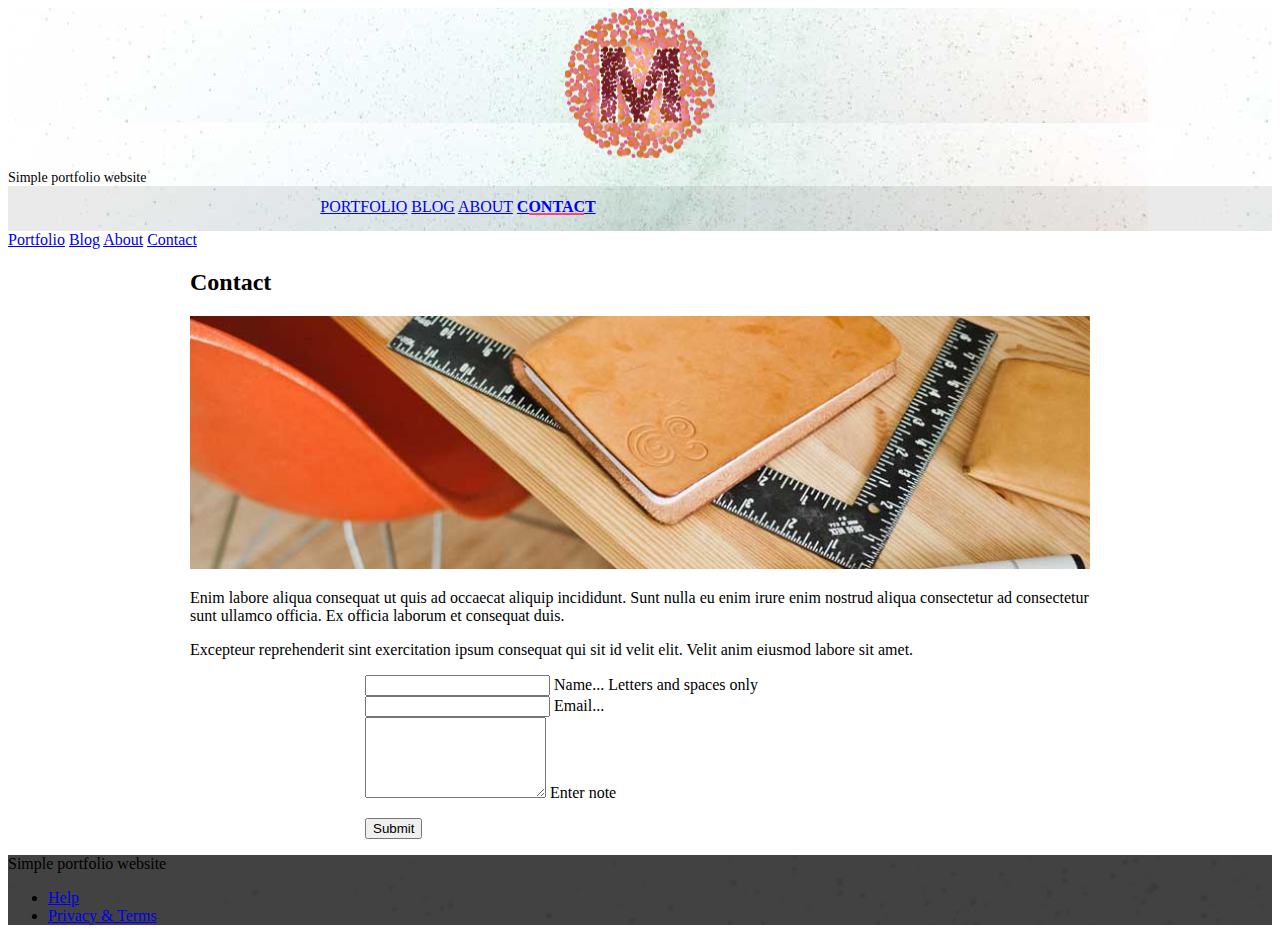
<file: contact.html>
<!doctype html>
<!--
  Material Design Lite
  Copyright 2015 Google Inc. All rights reserved.

  Licensed under the Apache License, Version 2.0 (the "License");
  you may not use this file except in compliance with the License.
  You may obtain a copy of the License at

      https://www.apache.org/licenses/LICENSE-2.0

  Unless required by applicable law or agreed to in writing, software
  distributed under the License is distributed on an "AS IS" BASIS,
  WITHOUT WARRANTIES OR CONDITIONS OF ANY KIND, either express or implied.
  See the License for the specific language governing permissions and
  limitations under the License
-->
<html lang="en">

<head>
    <meta charset="utf-8">
    <meta http-equiv="X-UA-Compatible" content="IE=edge">
    <meta name="description" content="A portfolio template that uses Material Design Lite.">
    <meta name="viewport" content="width=device-width, initial-scale=1.0, minimum-scale=1.0">
    <title>MDL-Static Website</title>
    <link rel="stylesheet" href="https://fonts.googleapis.com/css?family=Roboto:regular,bold,italic,thin,light,bolditalic,black,medium&amp;lang=en">
    <link rel="stylesheet" href="https://code.getmdl.io/1.3.0/material.grey-pink.min.css" />
    <link rel="stylesheet" href="styles.css" />
    <link rel="stylesheet" href="https://fonts.googleapis.com/icon?family=Material+Icons">
</head>

<body>
    <div class="mdl-layout mdl-js-layout mdl-layout--fixed-header">
        <header class="mdl-layout__header mdl-layout__header--waterfall portfolio-header">
            <div class="mdl-layout__header-row portfolio-logo-row">
                <span class="mdl-layout__title">
                    <div class="portfolio-logo"></div>
                <span class="mdl-layout__title">Simple portfolio website</span>
                </span>
            </div>
            <div class="mdl-layout__header-row portfolio-navigation-row mdl-layout--large-screen-only">
                <nav class="mdl-navigation mdl-typography--body-1-force-preferred-font">
                    <a class="mdl-navigation__link " href="index.html">Portfolio</a>
                    <a class="mdl-navigation__link" href="blog.html">Blog</a>
                    <a class="mdl-navigation__link" href="about.html">About</a>
                    <a class="mdl-navigation__link is-active" href="contact.html">Contact</a>
                </nav>
            </div>
        </header>
        <div class="mdl-layout__drawer mdl-layout--small-screen-only">
            <nav class="mdl-navigation mdl-typography--body-1-force-preferred-font">
                <a class="mdl-navigation__link is-active" href="index.html">Portfolio</a>
                <a class="mdl-navigation__link" href="blog.html">Blog</a>
                <a class="mdl-navigation__link" href="about.html">About</a>
                <a class="mdl-navigation__link" href="contact.html">Contact</a>
            </nav>
        </div>
        <main class="mdl-layout__content">
            <div class="mdl-grid portfolio-max-width portfolio-contact">
                <div class="mdl-cell mdl-cell--12-col mdl-card mdl-shadow--4dp">
                    <div class="mdl-card__title">
                        <h2 class="mdl-card__title-text">Contact</h2>
                    </div>
                    <div class="mdl-card__media">
                        <img class="article-image" src=" images/contact-image.jpg" border="0" alt="">
                    </div>
                    <div class="mdl-card__supporting-text">
                        <p>
                            Enim labore aliqua consequat ut quis ad occaecat aliquip incididunt. Sunt nulla eu enim irure enim nostrud aliqua consectetur ad consectetur sunt ullamco officia. Ex officia laborum et consequat duis.
                        </p>
                        <p>
                            Excepteur reprehenderit sint exercitation ipsum consequat qui sit id velit elit. Velit anim eiusmod labore sit amet.
                        </p>
                        <form action="#" class="">
                            <div class="mdl-textfield mdl-js-textfield mdl-textfield--floating-label">
                                <input class="mdl-textfield__input" pattern="[A-Z,a-z, ]*" type="text" id="Name">
                                <label class="mdl-textfield__label" for="Name">Name...</label>
                                <span class="mdl-textfield__error">Letters and spaces only</span>
                            </div>
                            <div class="mdl-textfield mdl-js-textfield mdl-textfield--floating-label">
                                <input class="mdl-textfield__input" type="text" id="Email">
                                <label class="mdl-textfield__label" for="Email">Email...</label>
                            </div>
                            <div class="mdl-textfield mdl-js-textfield mdl-textfield--floating-label">
                                <textarea class="mdl-textfield__input" type="text" rows="5" id="note"></textarea>
                                <label class="mdl-textfield__label" for="note">Enter note</label>
                            </div>
                            <p>
                                <button class="mdl-button mdl-js-button mdl-button--raised mdl-js-ripple-effect mdl-button--accent" type="submit">
                                    Submit
                                </button>
                            </p>
                        </form>
                    </div>
                </div>
            </div>
            <footer class="mdl-mini-footer">
                <div class="mdl-mini-footer__left-section">
                    <div class="mdl-logo">Simple portfolio website</div>
                </div>
                <div class="mdl-mini-footer__right-section">
                    <ul class="mdl-mini-footer__link-list">
                        <li><a href="#">Help</a></li>
                        <li><a href="#">Privacy & Terms</a></li>
                    </ul>
                </div>
            </footer>
        </main>
    </div>
    <script src="https://code.getmdl.io/1.3.0/material.min.js"></script>
</body>

</html>
</file>
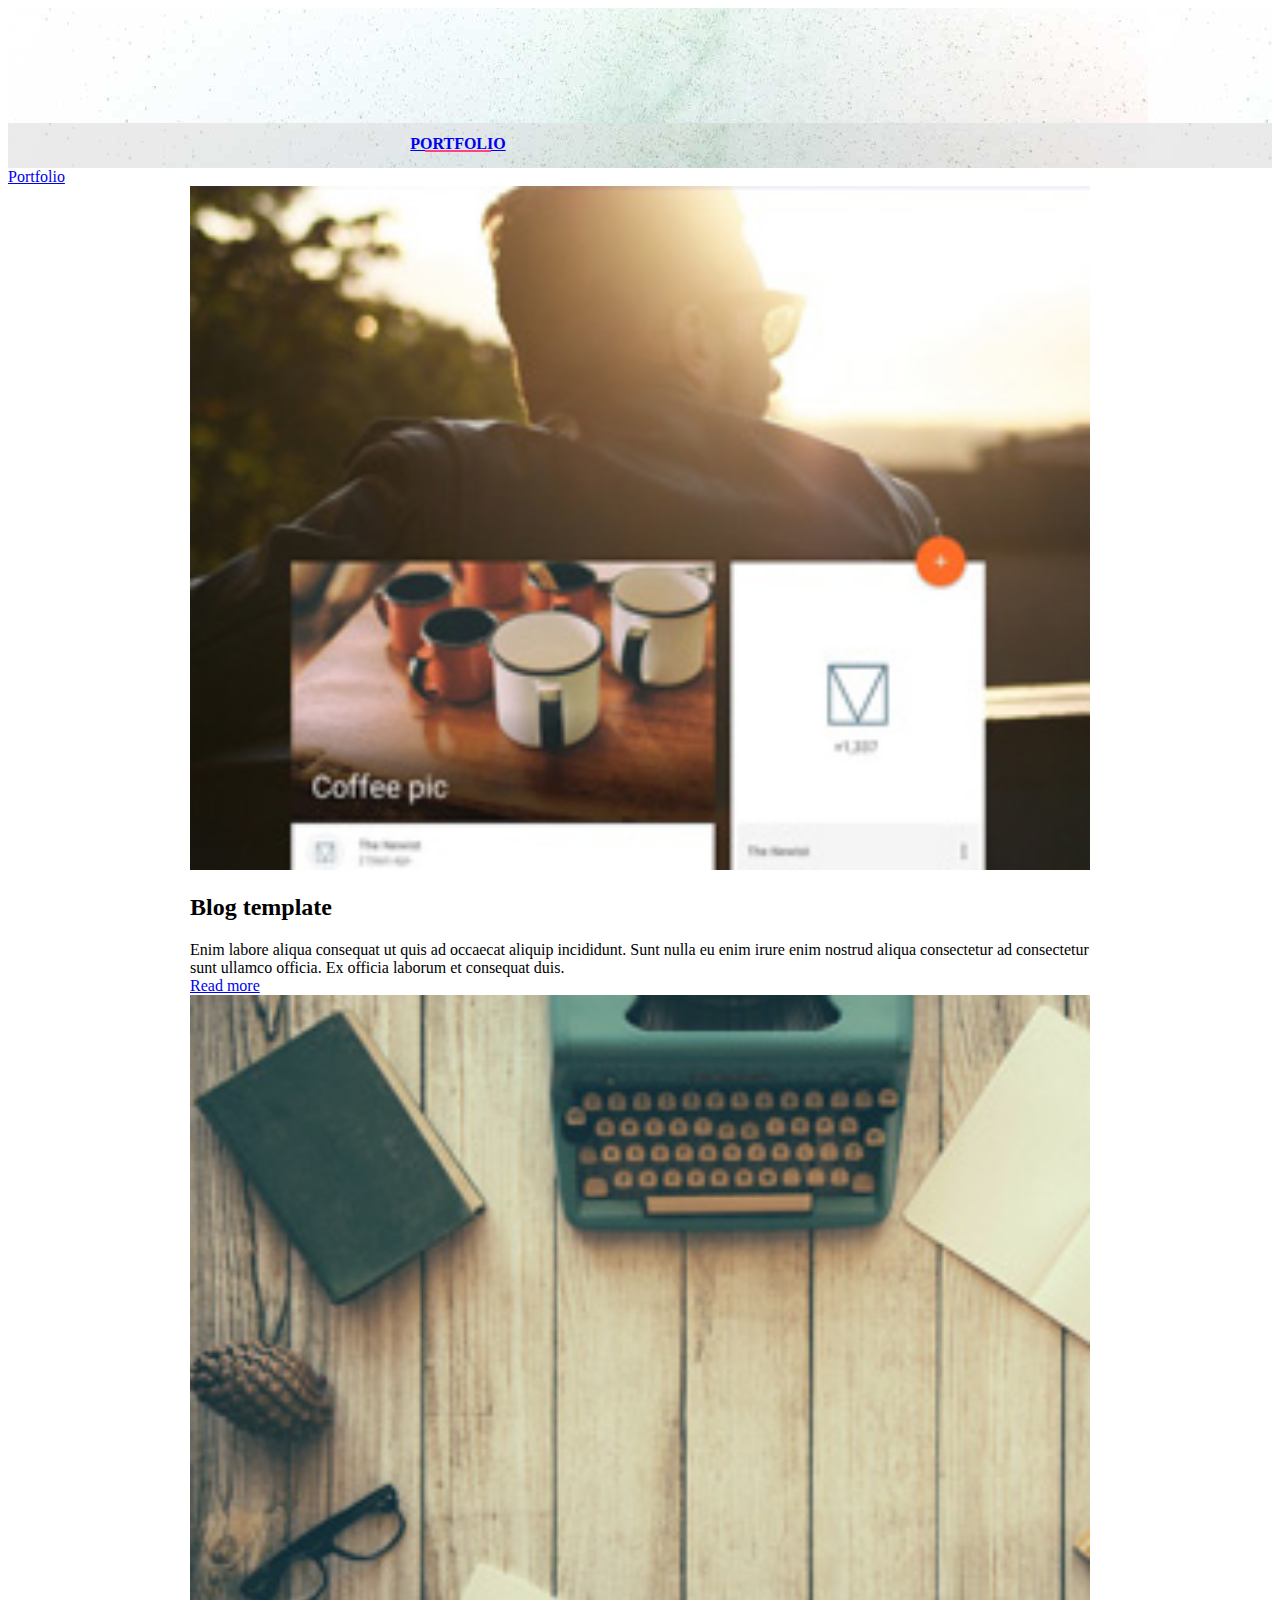
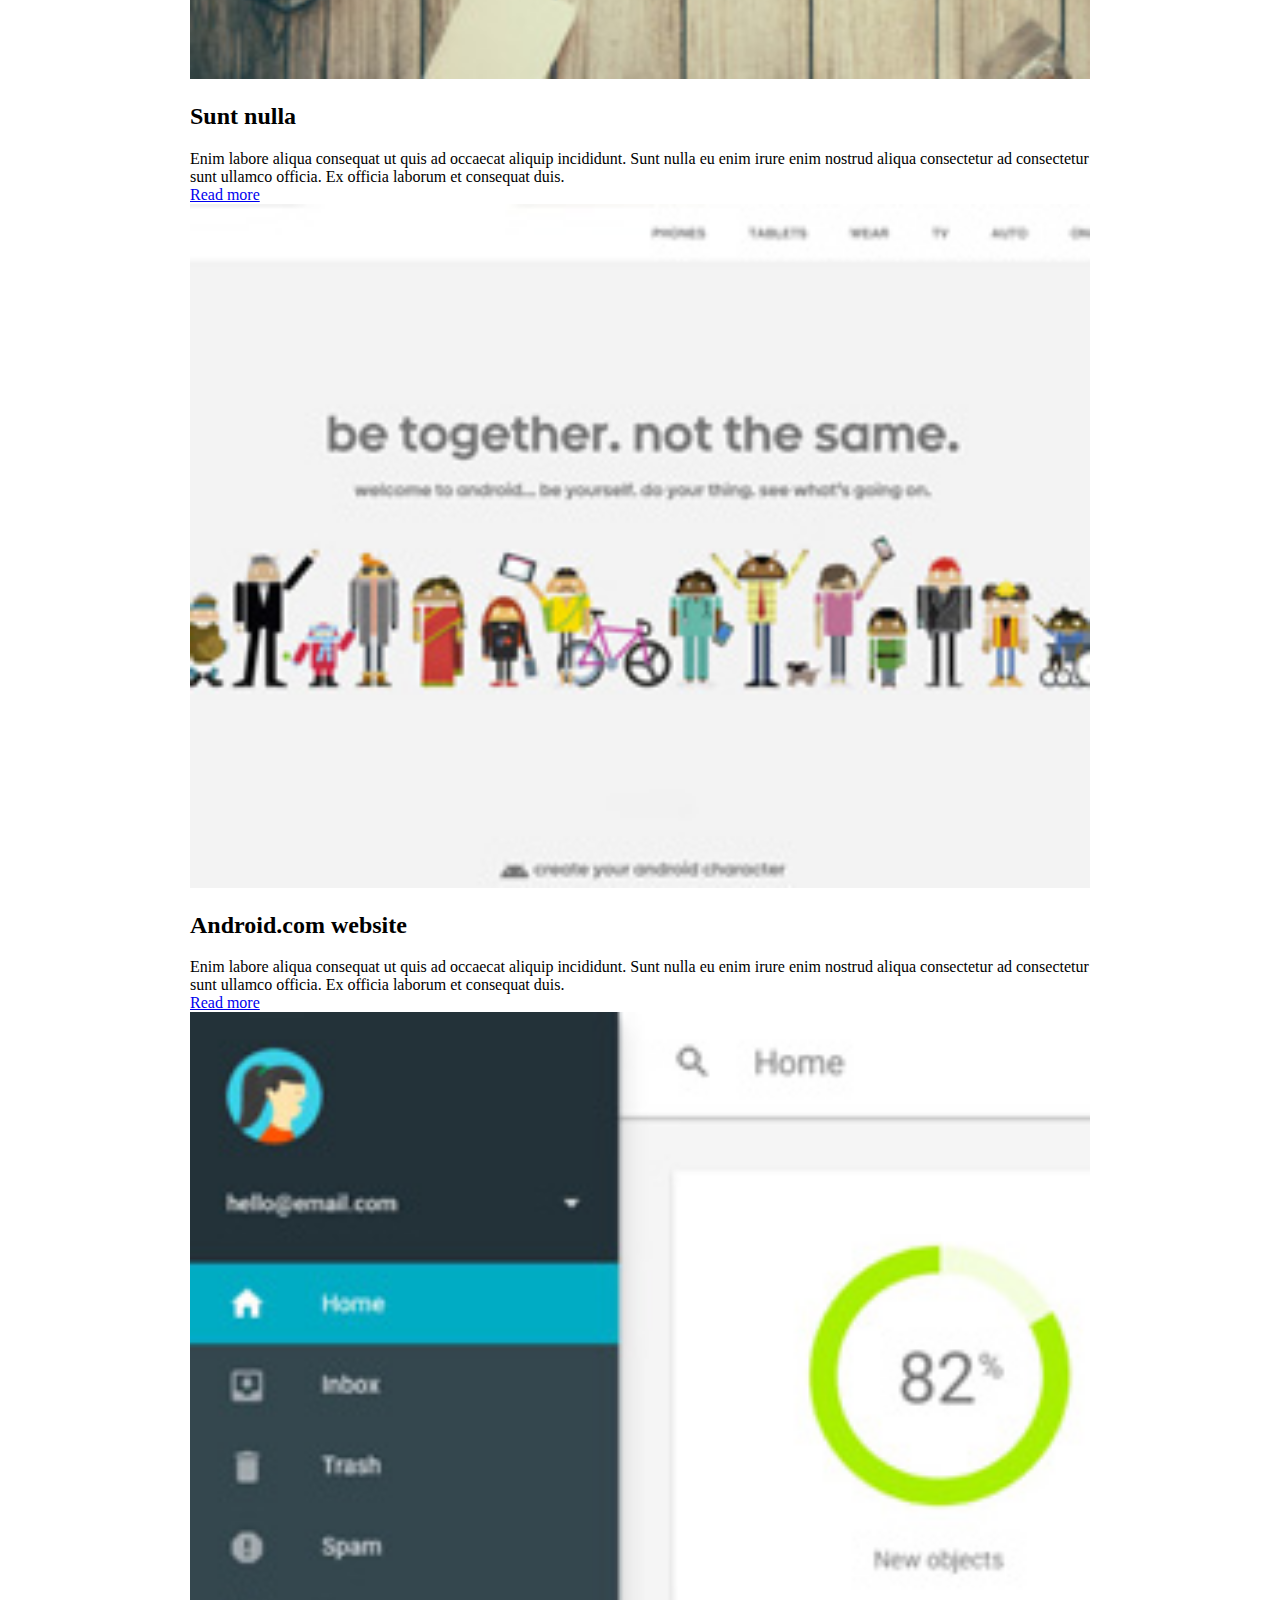
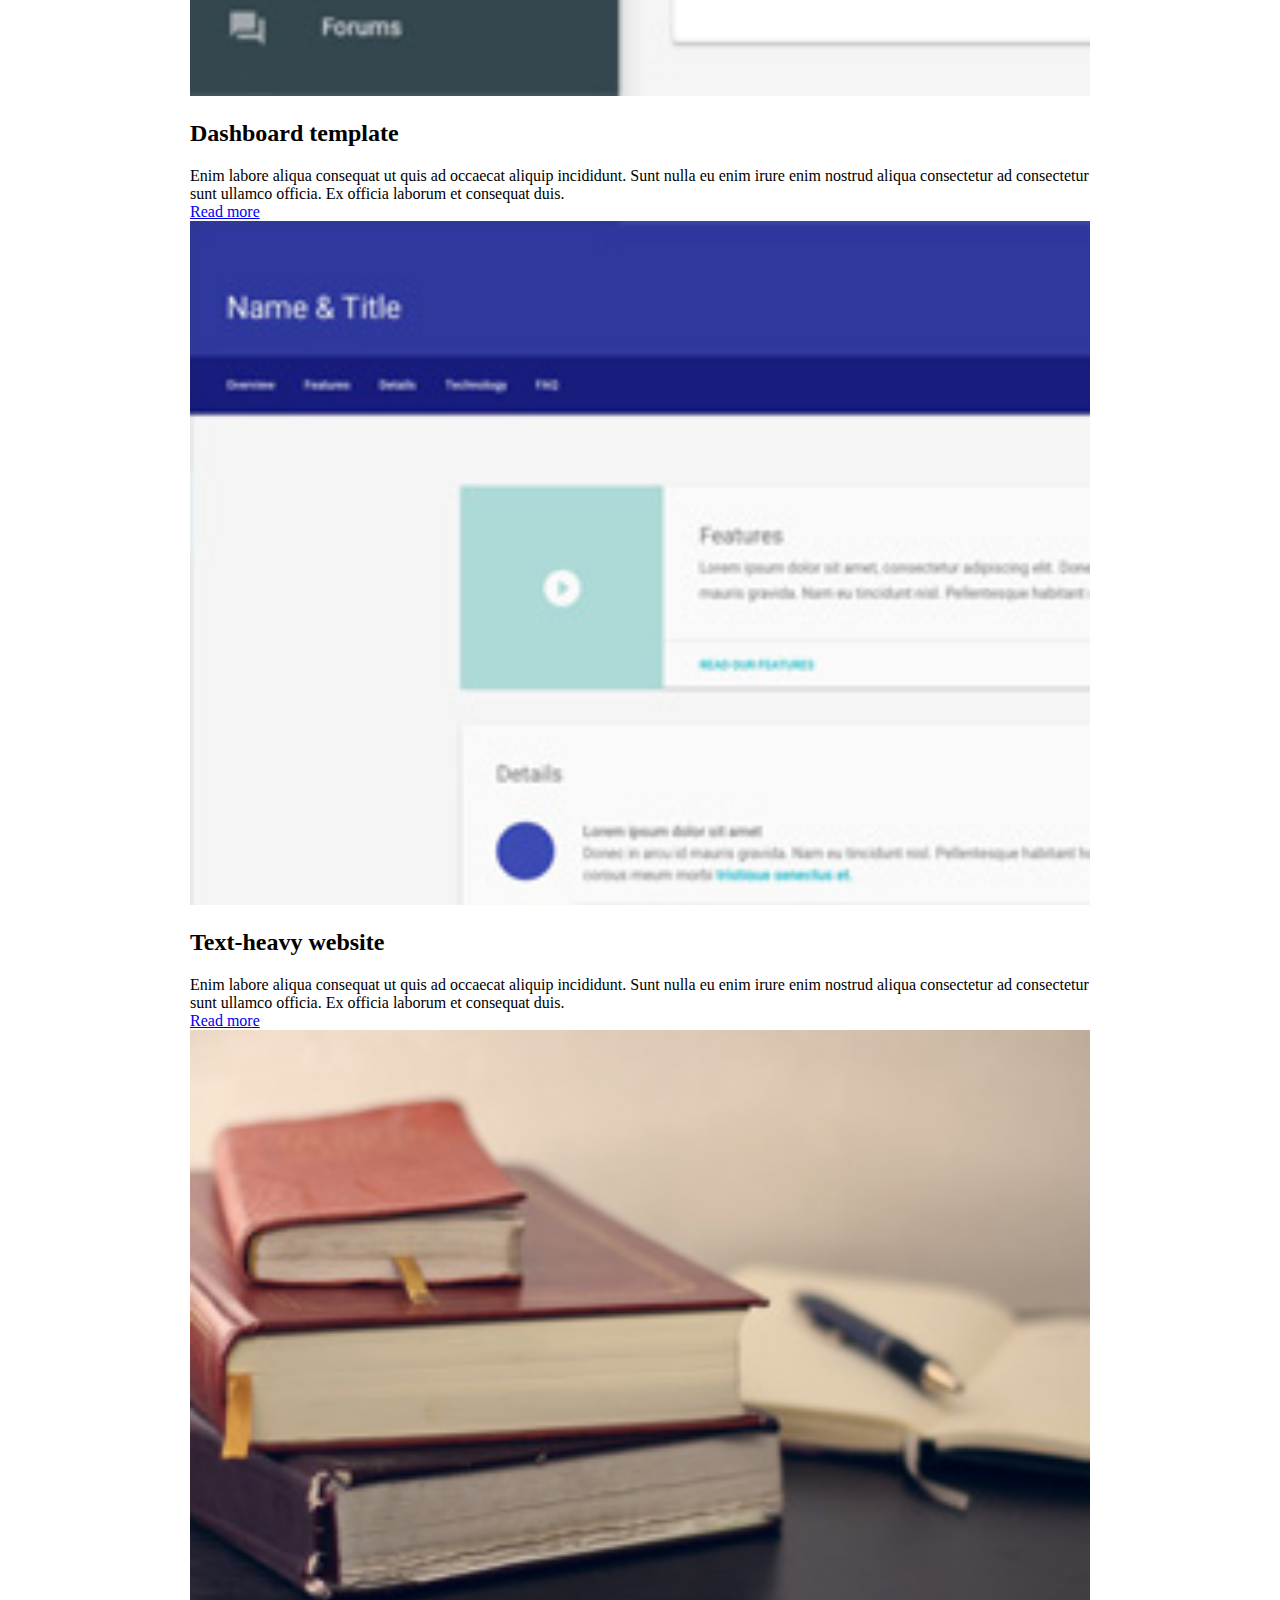
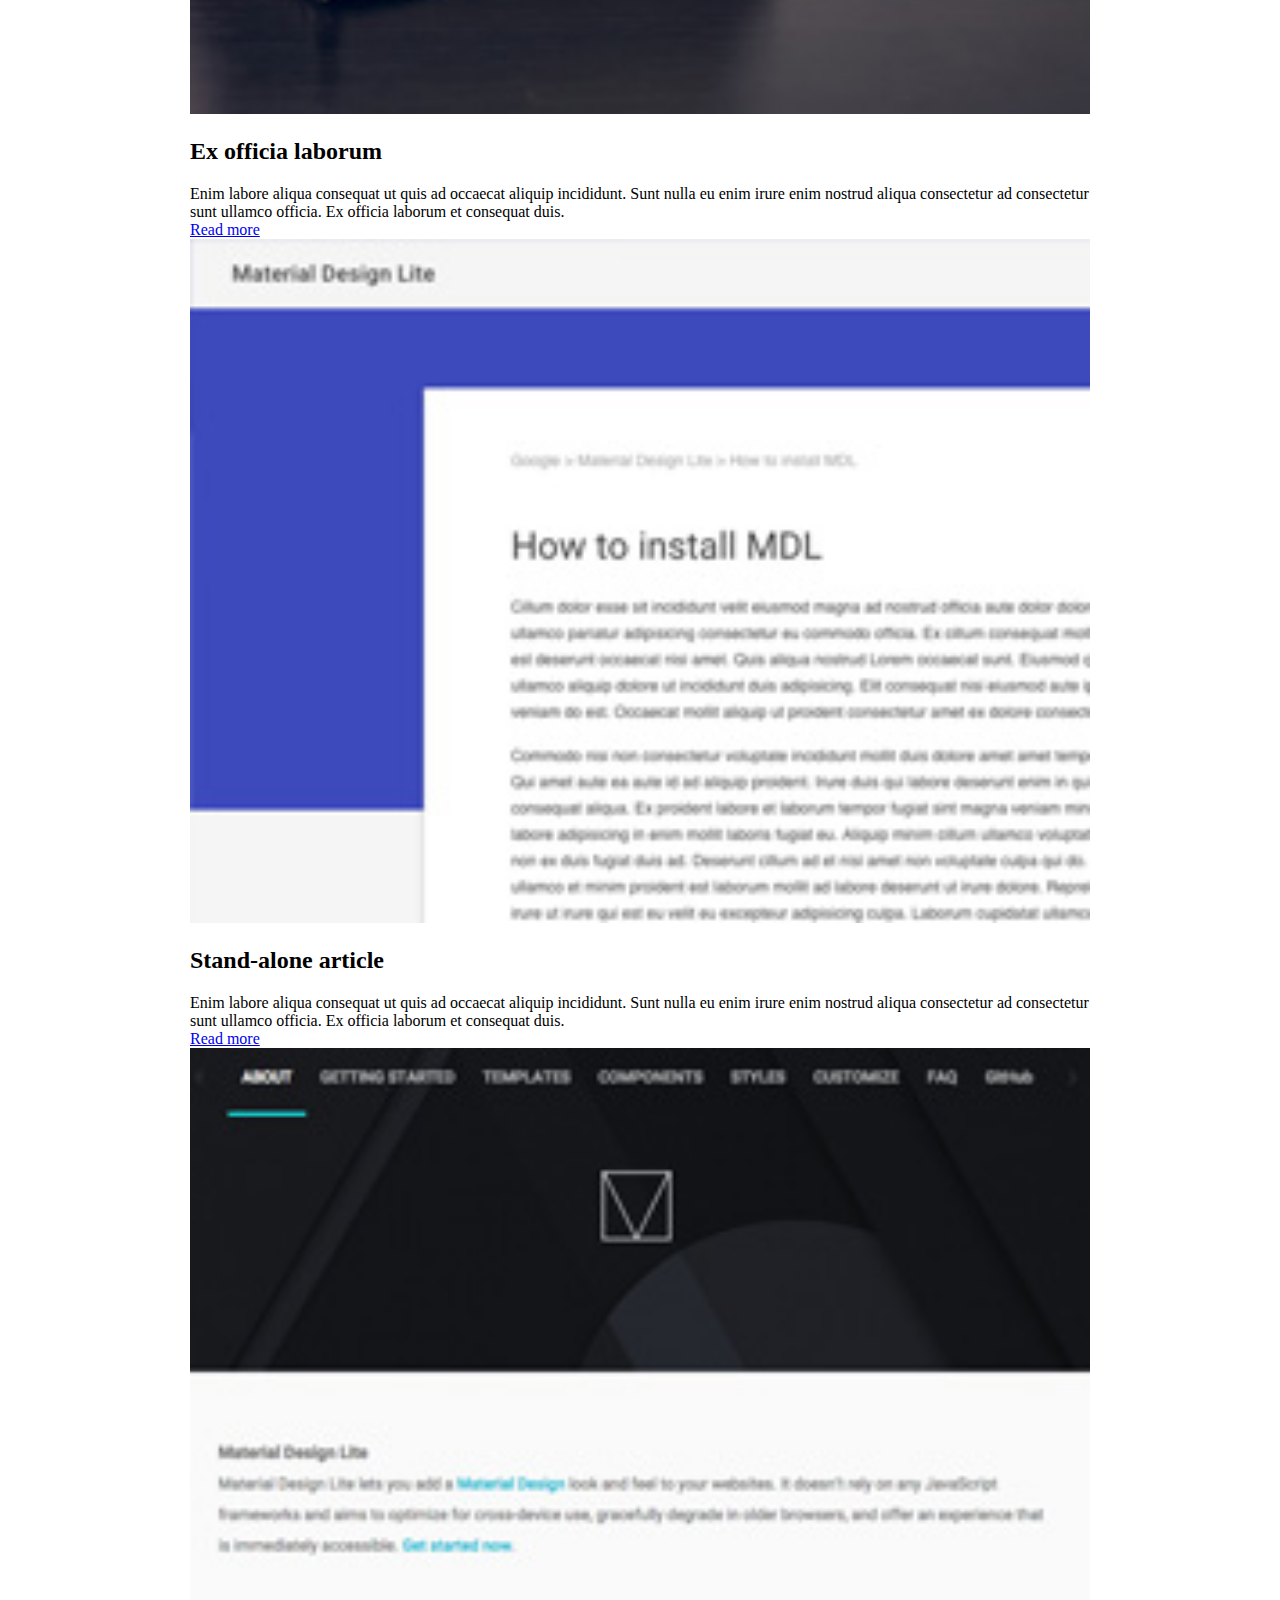
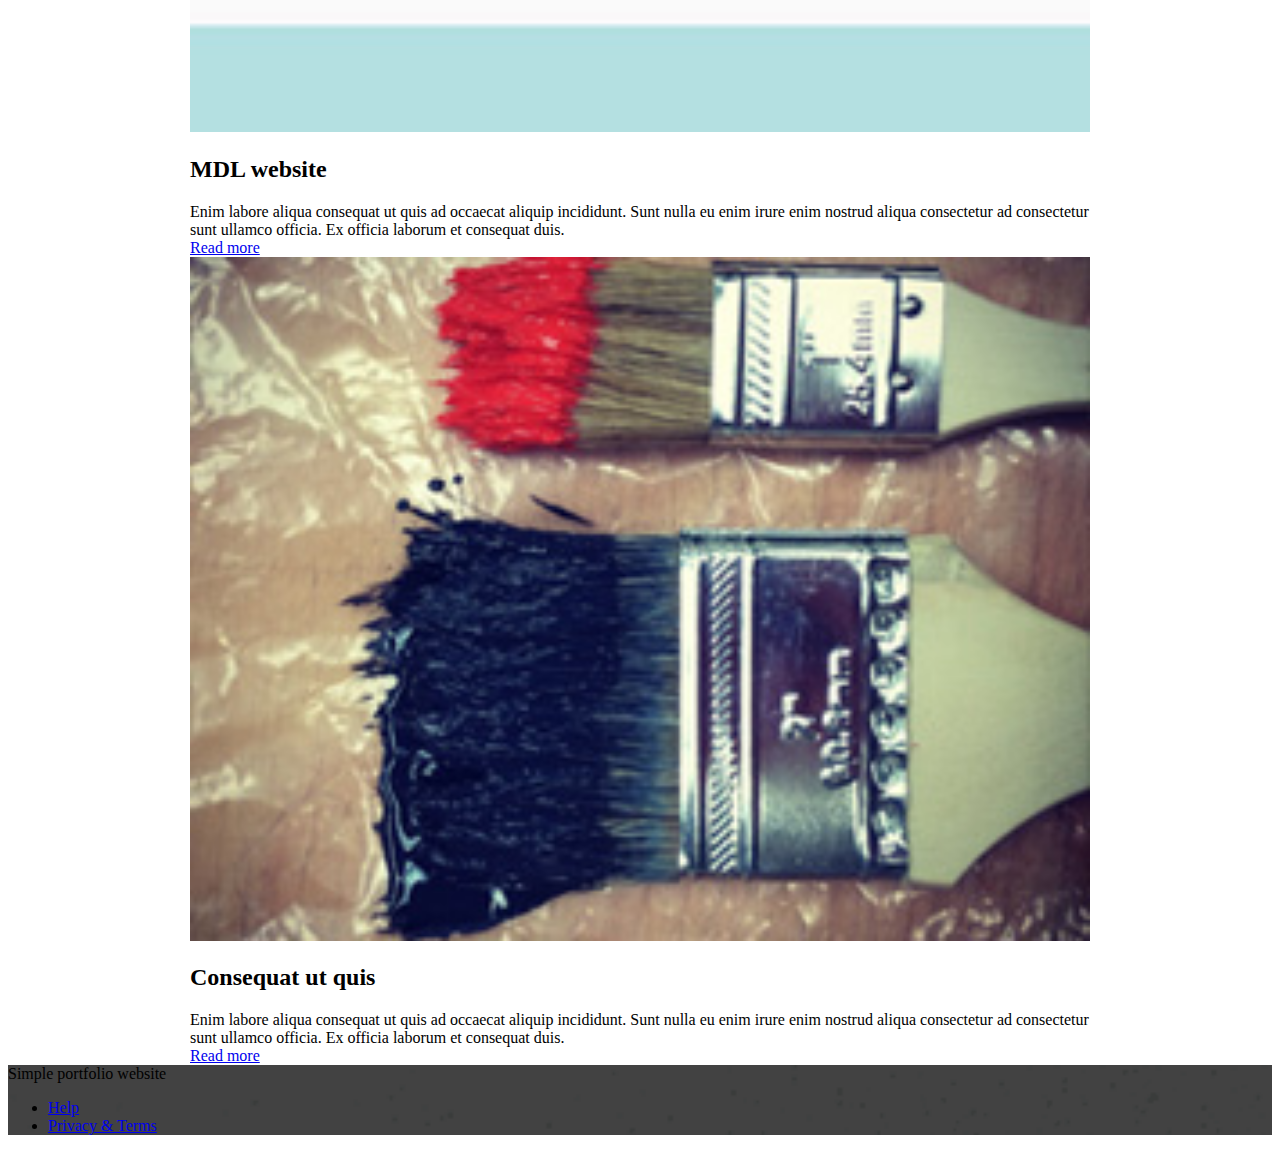
<file: index_org.html>
<!doctype html>
<!--
  Material Design Lite
  Copyright 2015 Google Inc. All rights reserved.

  Licensed under the Apache License, Version 2.0 (the "License");
  you may not use this file except in compliance with the License.
  You may obtain a copy of the License at

      https://www.apache.org/licenses/LICENSE-2.0

  Unless required by applicable law or agreed to in writing, software
  distributed under the License is distributed on an "AS IS" BASIS,
  WITHOUT WARRANTIES OR CONDITIONS OF ANY KIND, either express or implied.
  See the License for the specific language governing permissions and
  limitations under the License
-->
<html lang="en">

<head>
    <meta charset="utf-8">
    <meta http-equiv="X-UA-Compatible" content="IE=edge">
    <meta name="description" content="A portfolio template that uses Material Design Lite.">
    <meta name="viewport" content="width=device-width, initial-scale=1.0, minimum-scale=1.0">
    <title>MDL-Static Website</title>
    <link rel="stylesheet" href="https://fonts.googleapis.com/css?family=Roboto:regular,bold,italic,thin,light,bolditalic,black,medium&amp;lang=en">
    <link rel="stylesheet" href="https://code.getmdl.io/1.3.0/material.grey-pink.min.css" />
    <link rel="stylesheet" href="styles.css" />


    <link rel="stylesheet" href="https://fonts.googleapis.com/icon?family=Material+Icons">
</head>

<body>
    <div class="mdl-layout mdl-js-layout mdl-layout--fixed-header">
        <header class="mdl-layout__header mdl-layout__header--waterfall portfolio-header">
            <div class="mdl-layout__header-row portfolio-logo-row">
                <span class="mdl-layout__title">
                    <!-- <div class="portfolio-logo"></div> -->
                    <!--<span class="mdl-layout__title">Simple portfolio website</span>-->
                </span>
            </div>
            <div class="mdl-layout__header-row portfolio-navigation-row mdl-layout--large-screen-only">
                <nav class="mdl-navigation mdl-typography--body-1-force-preferred-font">
                    <a class="mdl-navigation__link is-active" href="index.html">Portfolio</a>
                    <!--<a class="mdl-navigation__link" href="blog.html">Blog</a>
                    <a class="mdl-navigation__link" href="about.html">About</a>
                    <a class="mdl-navigation__link" href="contact.html">Contact</a>-->
                </nav>
            </div>
        </header>
        <div class="mdl-layout__drawer mdl-layout--small-screen-only">
            <nav class="mdl-navigation mdl-typography--body-1-force-preferred-font">
                <a class="mdl-navigation__link is-active" href="index.html">Portfolio</a>
                <!--<a class="mdl-navigation__link" href="blog.html">Blog</a>
                <a class="mdl-navigation__link" href="about.html">About</a>
                <a class="mdl-navigation__link" href="contact.html">Contact</a>-->
            </nav>
        </div>
        <main class="mdl-layout__content">
            <div class="mdl-grid portfolio-max-width">
                <div class="mdl-cell mdl-card mdl-shadow--4dp portfolio-card">
                    <div class="mdl-card__media">
                        <img class="article-image" src=" images/example-work01.jpg" border="0" alt="">
                    </div>
                    <div class="mdl-card__title">
                        <h2 class="mdl-card__title-text">Blog template</h2>
                    </div>
                    <div class="mdl-card__supporting-text">
                        Enim labore aliqua consequat ut quis ad occaecat aliquip incididunt. Sunt nulla eu enim irure enim nostrud aliqua consectetur ad consectetur sunt ullamco officia. Ex officia laborum et consequat duis.
                    </div>
                    <div class="mdl-card__actions mdl-card--border">
                        <a class="mdl-button mdl-button--colored mdl-js-button mdl-js-ripple-effect mdl-button--accent" href="portfolio-example01.html">Read more</a>
                    </div>
                </div>
                <div class="mdl-cell mdl-card mdl-shadow--4dp portfolio-card">
                    <div class="mdl-card__media">
                        <img class="article-image" src=" images/example-work07.jpg" border="0" alt="">
                    </div>
                    <div class="mdl-card__title">
                        <h2 class="mdl-card__title-text">Sunt nulla</h2>
                    </div>
                    <div class="mdl-card__supporting-text">
                        Enim labore aliqua consequat ut quis ad occaecat aliquip incididunt. Sunt nulla eu enim irure enim nostrud aliqua consectetur ad consectetur sunt ullamco officia. Ex officia laborum et consequat duis.
                    </div>
                    <div class="mdl-card__actions mdl-card--border">
                        <a class="mdl-button mdl-button--colored mdl-js-button mdl-js-ripple-effect mdl-button--accent" href="portfolio-example01.html">Read more</a>
                    </div>
                </div>
                <div class="mdl-cell mdl-card mdl-shadow--4dp portfolio-card">
                    <div class="mdl-card__media">
                        <img class="article-image" src=" images/example-work02.jpg" border="0" alt="">
                    </div>
                    <div class="mdl-card__title">
                        <h2 class="mdl-card__title-text">Android.com website</h2>
                    </div>
                    <div class="mdl-card__supporting-text">
                        Enim labore aliqua consequat ut quis ad occaecat aliquip incididunt. Sunt nulla eu enim irure enim nostrud aliqua consectetur ad consectetur sunt ullamco officia. Ex officia laborum et consequat duis.
                    </div>
                    <div class="mdl-card__actions mdl-card--border">
                        <a class="mdl-button mdl-button--colored mdl-js-button mdl-js-ripple-effect mdl-button--accent" href="portfolio-example01.html">Read more</a>
                    </div>
                </div>
                <div class="mdl-cell mdl-card mdl-shadow--4dp portfolio-card">
                    <div class="mdl-card__media">
                        <img class="article-image" src=" images/example-work03.jpg" border="0" alt="">
                    </div>
                    <div class="mdl-card__title">
                        <h2 class="mdl-card__title-text">Dashboard template</h2>
                    </div>
                    <div class="mdl-card__supporting-text">
                        Enim labore aliqua consequat ut quis ad occaecat aliquip incididunt. Sunt nulla eu enim irure enim nostrud aliqua consectetur ad consectetur sunt ullamco officia. Ex officia laborum et consequat duis.
                    </div>
                    <div class="mdl-card__actions mdl-card--border">
                        <a class="mdl-button mdl-button--colored mdl-js-button mdl-js-ripple-effect mdl-button--accent" href="portfolio-example01.html">Read more</a>
                    </div>
                </div>
                <div class="mdl-cell mdl-card mdl-shadow--4dp portfolio-card">
                    <div class="mdl-card__media">
                        <img class="article-image" src=" images/example-work04.jpg" border="0" alt="">
                    </div>
                    <div class="mdl-card__title">
                        <h2 class="mdl-card__title-text">Text-heavy website</h2>
                    </div>
                    <div class="mdl-card__supporting-text">
                        Enim labore aliqua consequat ut quis ad occaecat aliquip incididunt. Sunt nulla eu enim irure enim nostrud aliqua consectetur ad consectetur sunt ullamco officia. Ex officia laborum et consequat duis.
                    </div>
                    <div class="mdl-card__actions mdl-card--border">
                        <a class="mdl-button mdl-button--colored mdl-js-button mdl-js-ripple-effect mdl-button--accent" href="portfolio-example01.html">Read more</a>
                    </div>
                </div>
                <div class="mdl-cell mdl-card mdl-shadow--4dp portfolio-card">
                    <div class="mdl-card__media">
                        <img class="article-image" src=" images/example-work08.jpg" border="0" alt="">
                    </div>
                    <div class="mdl-card__title">
                        <h2 class="mdl-card__title-text">Ex officia laborum</h2>
                    </div>
                    <div class="mdl-card__supporting-text">
                        Enim labore aliqua consequat ut quis ad occaecat aliquip incididunt. Sunt nulla eu enim irure enim nostrud aliqua consectetur ad consectetur sunt ullamco officia. Ex officia laborum et consequat duis.
                    </div>
                    <div class="mdl-card__actions mdl-card--border">
                        <a class="mdl-button mdl-button--colored mdl-js-button mdl-js-ripple-effect mdl-button--accent" href="portfolio-example01.html">Read more</a>
                    </div>
                </div>
                <div class="mdl-cell mdl-card mdl-shadow--4dp portfolio-card">
                    <div class="mdl-card__media">
                        <img class="article-image" src=" images/example-work05.jpg" border="0" alt="">
                    </div>
                    <div class="mdl-card__title">
                        <h2 class="mdl-card__title-text">Stand-alone article</h2>
                    </div>
                    <div class="mdl-card__supporting-text">
                        Enim labore aliqua consequat ut quis ad occaecat aliquip incididunt. Sunt nulla eu enim irure enim nostrud aliqua consectetur ad consectetur sunt ullamco officia. Ex officia laborum et consequat duis.
                    </div>
                    <div class="mdl-card__actions mdl-card--border">
                        <a class="mdl-button mdl-button--colored mdl-js-button mdl-js-ripple-effect mdl-button--accent" href="portfolio-example01.html">Read more</a>
                    </div>
                </div>
                <div class="mdl-cell mdl-card mdl-shadow--4dp portfolio-card">
                    <div class="mdl-card__media">
                        <img class="article-image" src=" images/example-work06.jpg" border="0" alt="">
                    </div>
                    <div class="mdl-card__title">
                        <h2 class="mdl-card__title-text">MDL website</h2>
                    </div>
                    <div class="mdl-card__supporting-text">
                        Enim labore aliqua consequat ut quis ad occaecat aliquip incididunt. Sunt nulla eu enim irure enim nostrud aliqua consectetur ad consectetur sunt ullamco officia. Ex officia laborum et consequat duis.
                    </div>
                    <div class="mdl-card__actions mdl-card--border">
                        <a class="mdl-button mdl-button--colored mdl-js-button mdl-js-ripple-effect mdl-button--accent" href="portfolio-example01.html">Read more</a>
                    </div>
                </div>
                <div class="mdl-cell mdl-card mdl-shadow--4dp portfolio-card">
                    <div class="mdl-card__media">
                        <img class="article-image" src=" images/example-work09.jpg" border="0" alt="">
                    </div>
                    <div class="mdl-card__title">
                        <h2 class="mdl-card__title-text">Consequat ut quis</h2>
                    </div>
                    <div class="mdl-card__supporting-text">
                        Enim labore aliqua consequat ut quis ad occaecat aliquip incididunt. Sunt nulla eu enim irure enim nostrud aliqua consectetur ad consectetur sunt ullamco officia. Ex officia laborum et consequat duis.
                    </div>
                    <div class="mdl-card__actions mdl-card--border">
                        <a class="mdl-button mdl-button--colored mdl-js-button mdl-js-ripple-effect mdl-button--accent" href="portfolio-example01.html">Read more</a>
                    </div>
                </div>
            </div>
            <footer class="mdl-mini-footer">
                <div class="mdl-mini-footer__left-section">
                    <div class="mdl-logo">Simple portfolio website</div>
                </div>
                <div class="mdl-mini-footer__right-section">
                    <ul class="mdl-mini-footer__link-list">
                        <li><a href="#">Help</a></li>
                        <li><a href="#">Privacy & Terms</a></li>
                    </ul>
                </div>
            </footer>
        </main>
    </div>
    <script src="https://code.getmdl.io/1.3.0/material.min.js"></script>
</body>

</html>
</file>
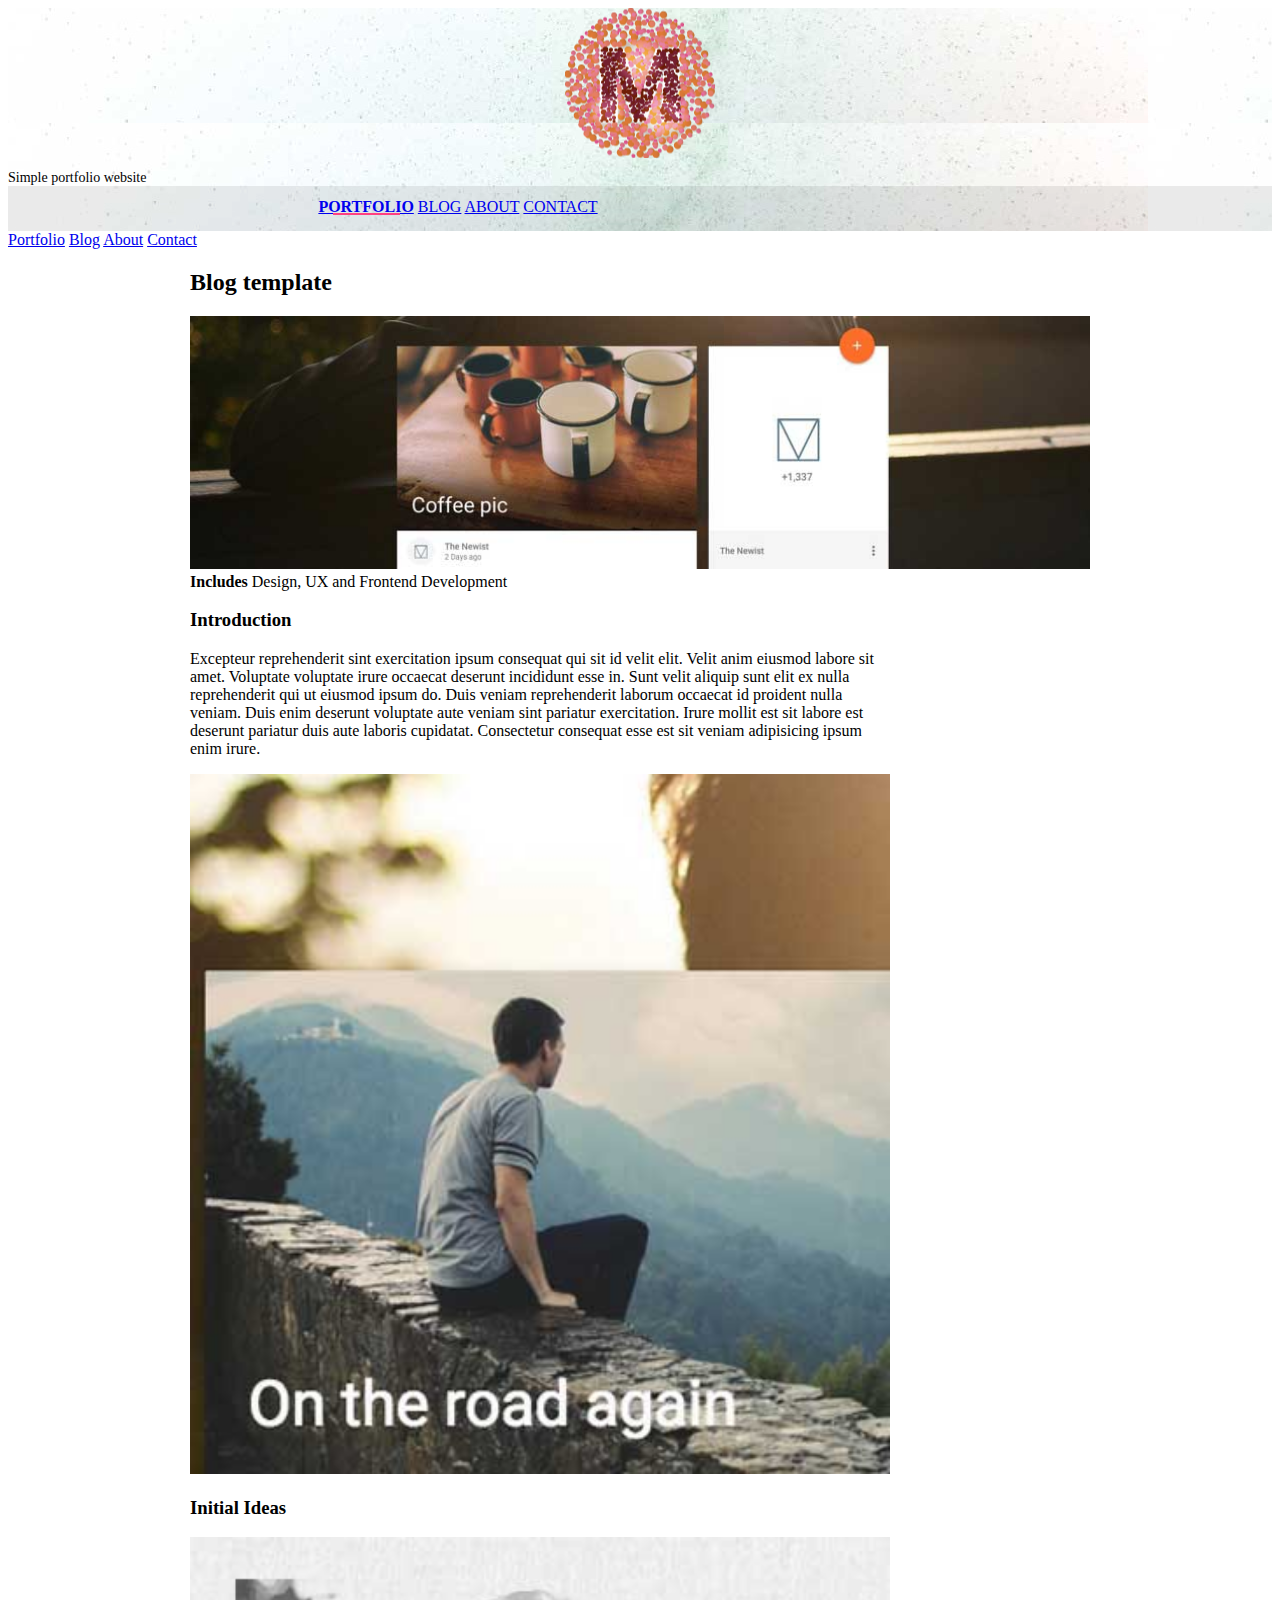
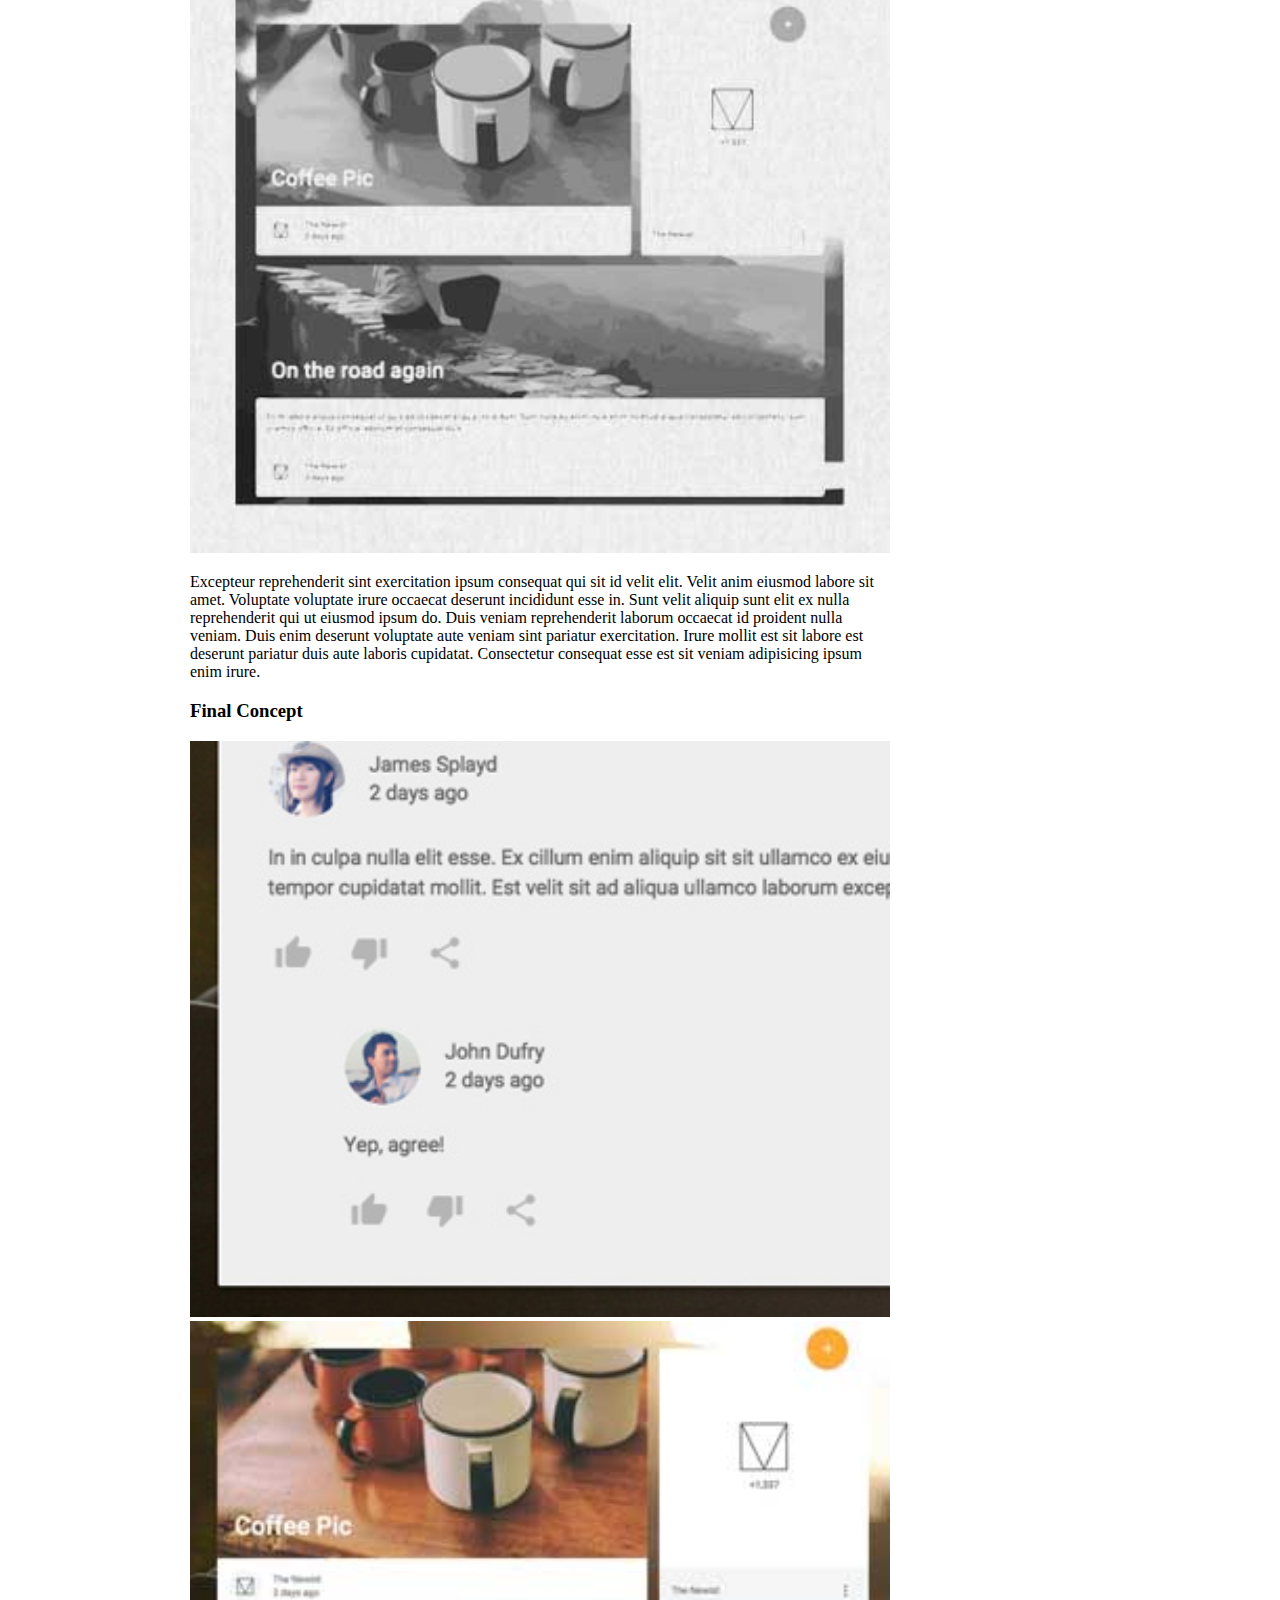
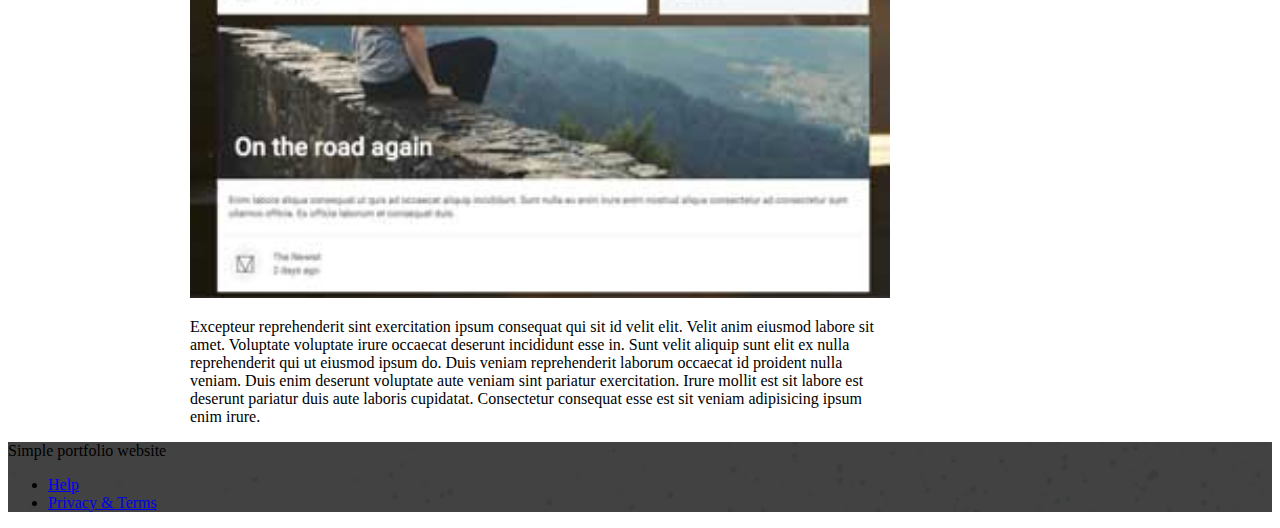
<file: portfolio-example01.html>
<!doctype html>
<!--
  Material Design Lite
  Copyright 2015 Google Inc. All rights reserved.

  Licensed under the Apache License, Version 2.0 (the "License");
  you may not use this file except in compliance with the License.
  You may obtain a copy of the License at

      https://www.apache.org/licenses/LICENSE-2.0

  Unless required by applicable law or agreed to in writing, software
  distributed under the License is distributed on an "AS IS" BASIS,
  WITHOUT WARRANTIES OR CONDITIONS OF ANY KIND, either express or implied.
  See the License for the specific language governing permissions and
  limitations under the License
-->
<html lang="en">
  
<head>
    <meta charset="utf-8">
    <meta http-equiv="X-UA-Compatible" content="IE=edge">
    <meta name="description" content="A portfolio template that uses Material Design Lite.">
    <meta name="viewport" content="width=device-width, initial-scale=1.0, minimum-scale=1.0">
    <title>MDL-Static Website</title>
    <link rel="stylesheet" href="https://fonts.googleapis.com/css?family=Roboto:regular,bold,italic,thin,light,bolditalic,black,medium&amp;lang=en">
    <link rel="stylesheet" href="https://code.getmdl.io/1.3.0/material.grey-pink.min.css" />
    <link rel="stylesheet" href="styles.css" />
    <link rel="stylesheet" href="https://fonts.googleapis.com/icon?family=Material+Icons">
</head>

<body>
    <div class="mdl-layout mdl-js-layout mdl-layout--fixed-header">
        <header class="mdl-layout__header mdl-layout__header--waterfall portfolio-header">
            <div class="mdl-layout__header-row portfolio-logo-row">
                <span class="mdl-layout__title">
                    <div class="portfolio-logo"></div>
                    <span class="mdl-layout__title">Simple portfolio website</span>
                </span>
            </div>
            <div class="mdl-layout__header-row portfolio-navigation-row mdl-layout--large-screen-only">
                <nav class="mdl-navigation mdl-typography--body-1-force-preferred-font">
                    <a class="mdl-navigation__link is-active" href="index.html">Portfolio</a>
                    <a class="mdl-navigation__link" href="blog.html">Blog</a>
                    <a class="mdl-navigation__link" href="about.html">About</a>
                    <a class="mdl-navigation__link" href="contact.html">Contact</a>
                </nav>
            </div>
        </header>
        <div class="mdl-layout__drawer mdl-layout--small-screen-only">
            <nav class="mdl-navigation mdl-typography--body-1-force-preferred-font">
                <a class="mdl-navigation__link is-active" href="index.html">Portfolio</a>
                <a class="mdl-navigation__link" href="blog.html">Blog</a>
                <a class="mdl-navigation__link" href="about.html">About</a>
                <a class="mdl-navigation__link" href="contact.html">Contact</a>
            </nav>
        </div>
        <main class="mdl-layout__content">
            <div class="mdl-grid portfolio-max-width">
                <div class="mdl-cell mdl-cell--12-col mdl-card mdl-shadow--4dp">
                    <div class="mdl-card__title">
                        <h2 class="mdl-card__title-text">Blog template</h2>
                    </div>
                    <div class="mdl-card__media">
                        <img class="article-image" src=" images/portfolio-example-01.jpg" border="0" alt="">
                    </div>
                    <div class="mdl-card__supporting-text">
                        <strong>Includes</strong>
                        <span>Design, UX and Frontend Development</span>
                    </div>
                    <div class="mdl-grid portfolio-copy">
                        <h3 class="mdl-cell mdl-cell--12-col mdl-typography--headline">Introduction</h3>
                        <div class="mdl-cell mdl-cell--6-col mdl-card__supporting-text no-padding">
                            <p>
                                Excepteur reprehenderit sint exercitation ipsum consequat qui sit id velit elit. Velit anim eiusmod labore sit amet. Voluptate voluptate irure occaecat deserunt incididunt esse in. Sunt velit aliquip sunt elit ex nulla reprehenderit qui ut eiusmod ipsum do. Duis veniam reprehenderit laborum occaecat id proident nulla veniam. Duis enim deserunt voluptate aute veniam sint pariatur exercitation. Irure mollit est sit labore est deserunt pariatur duis aute laboris cupidatat. Consectetur consequat esse est sit veniam adipisicing ipsum enim irure.
                            </p>
                        </div>
                        <div class="mdl-cell mdl-cell--6-col">
                            <img class="article-image" src=" images/portfolio-example-02.jpg" border="0" alt="">
                        </div>
                        <h3 class="mdl-cell mdl-cell--12-col mdl-typography--headline">Initial Ideas</h3>
                        <div class="mdl-cell mdl-cell--6-col">
                            <img class="article-image" src=" images/portfolio-example-03.jpg" border="0" alt="">
                        </div>
                        <div class="mdl-cell mdl-cell--6-col mdl-card__supporting-text no-padding ">
                            <p>
                                Excepteur reprehenderit sint exercitation ipsum consequat qui sit id velit elit. Velit anim eiusmod labore sit amet. Voluptate voluptate irure occaecat deserunt incididunt esse in. Sunt velit aliquip sunt elit ex nulla reprehenderit qui ut eiusmod ipsum do. Duis veniam reprehenderit laborum occaecat id proident nulla veniam. Duis enim deserunt voluptate aute veniam sint pariatur exercitation. Irure mollit est sit labore est deserunt pariatur duis aute laboris cupidatat. Consectetur consequat esse est sit veniam adipisicing ipsum enim irure.
                            </p>
                        </div>
                        <h3 class="mdl-cell mdl-cell--12-col mdl-typography--headline">Final Concept</h3>
                        <div class="mdl-cell mdl-cell--6-col">
                            <img class="article-image" src=" images/portfolio-example-05.jpg" border="0" alt="">
                        </div>
                        <div class="mdl-cell mdl-cell--6-col">
                            <img class="article-image" src=" images/portfolio-example-06.jpg" border="0" alt="">
                        </div>
                        <div class="mdl-cell mdl-cell--8-col mdl-card__supporting-text no-padding ">
                            <p>
                                Excepteur reprehenderit sint exercitation ipsum consequat qui sit id velit elit. Velit anim eiusmod labore sit amet. Voluptate voluptate irure occaecat deserunt incididunt esse in. Sunt velit aliquip sunt elit ex nulla reprehenderit qui ut eiusmod ipsum do. Duis veniam reprehenderit laborum occaecat id proident nulla veniam. Duis enim deserunt voluptate aute veniam sint pariatur exercitation. Irure mollit est sit labore est deserunt pariatur duis aute laboris cupidatat. Consectetur consequat esse est sit veniam adipisicing ipsum enim irure.
                            </p>
                        </div>
                    </div>
                </div>
            </div>
            <footer class="mdl-mini-footer">
                <div class="mdl-mini-footer__left-section">
                    <div class="mdl-logo">Simple portfolio website</div>
                </div>
                <div class="mdl-mini-footer__right-section">
                    <ul class="mdl-mini-footer__link-list">
                        <li><a href="#">Help</a></li>
                        <li><a href="#">Privacy & Terms</a></li>
                    </ul>
                </div>
            </footer>
        </main>
    </div>
    <script src="https://code.getmdl.io/1.3.0/material.min.js"></script>
</body>

</html>
</file>
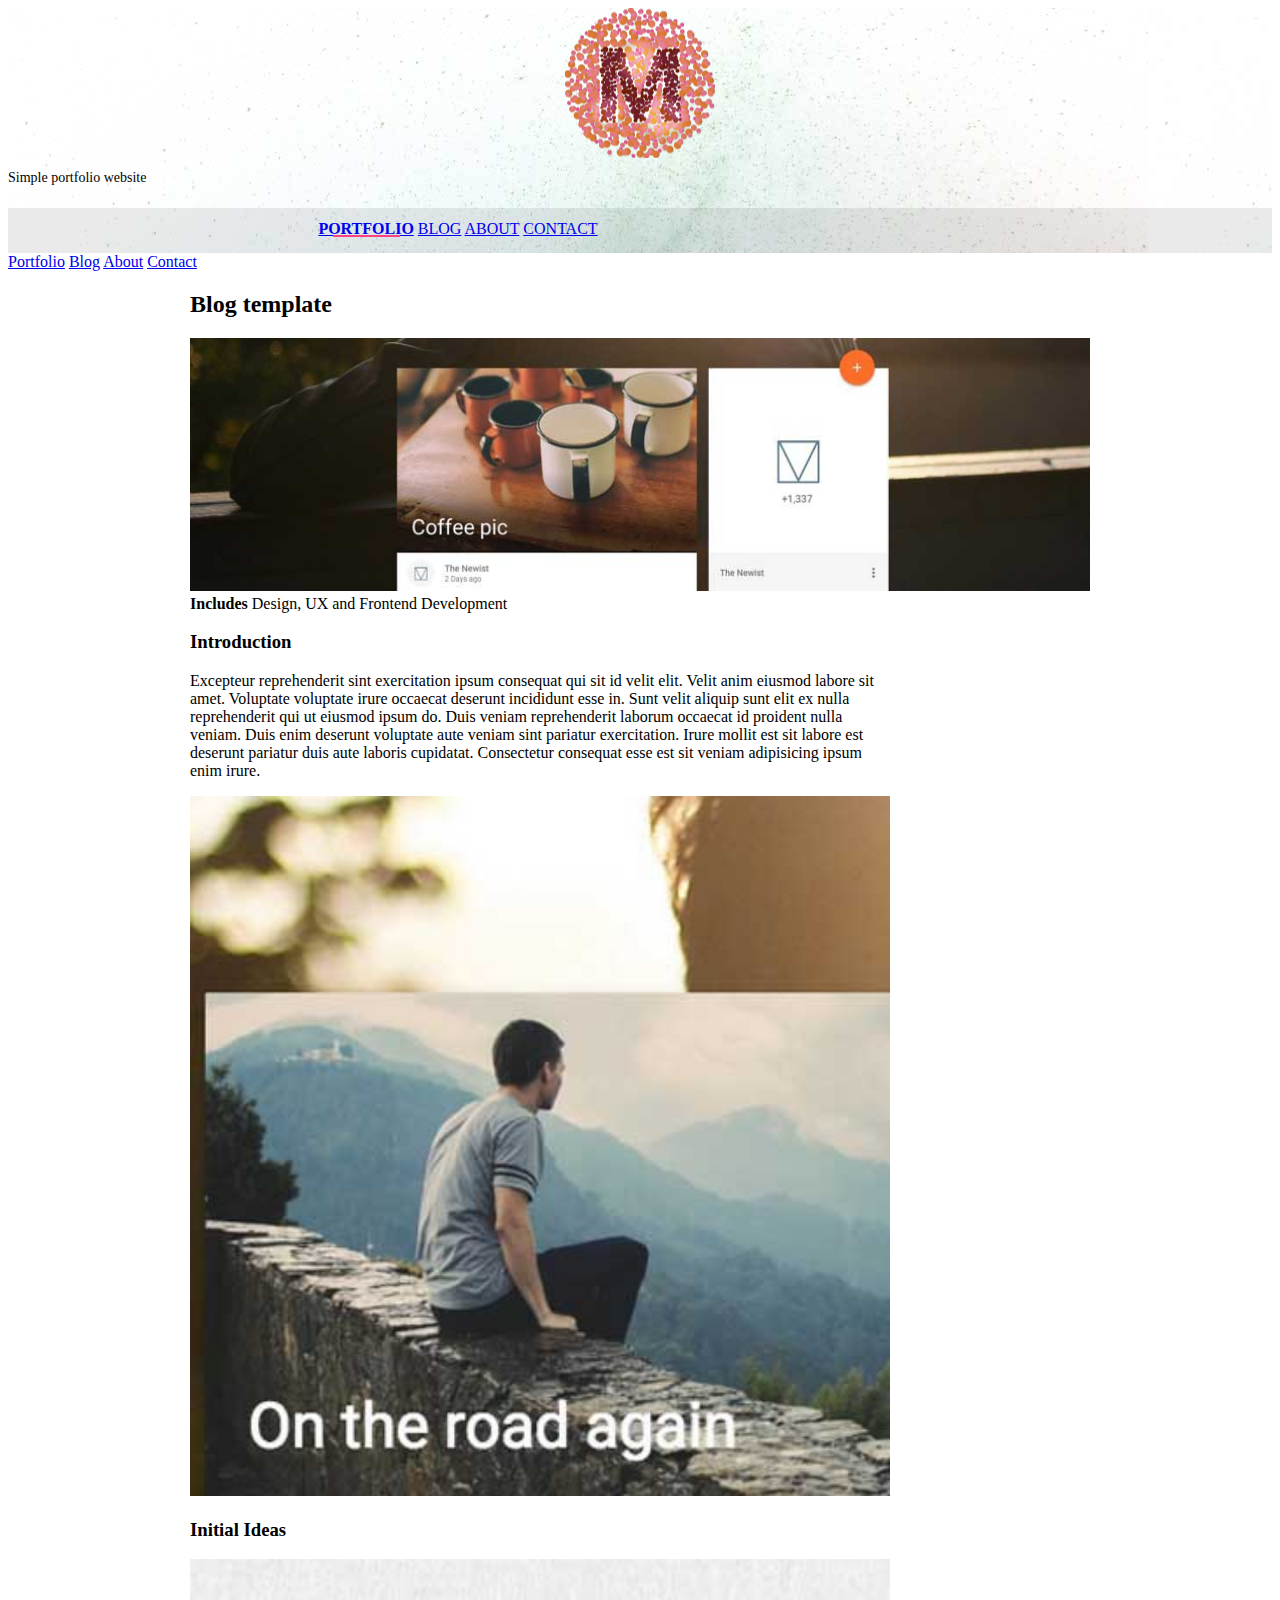
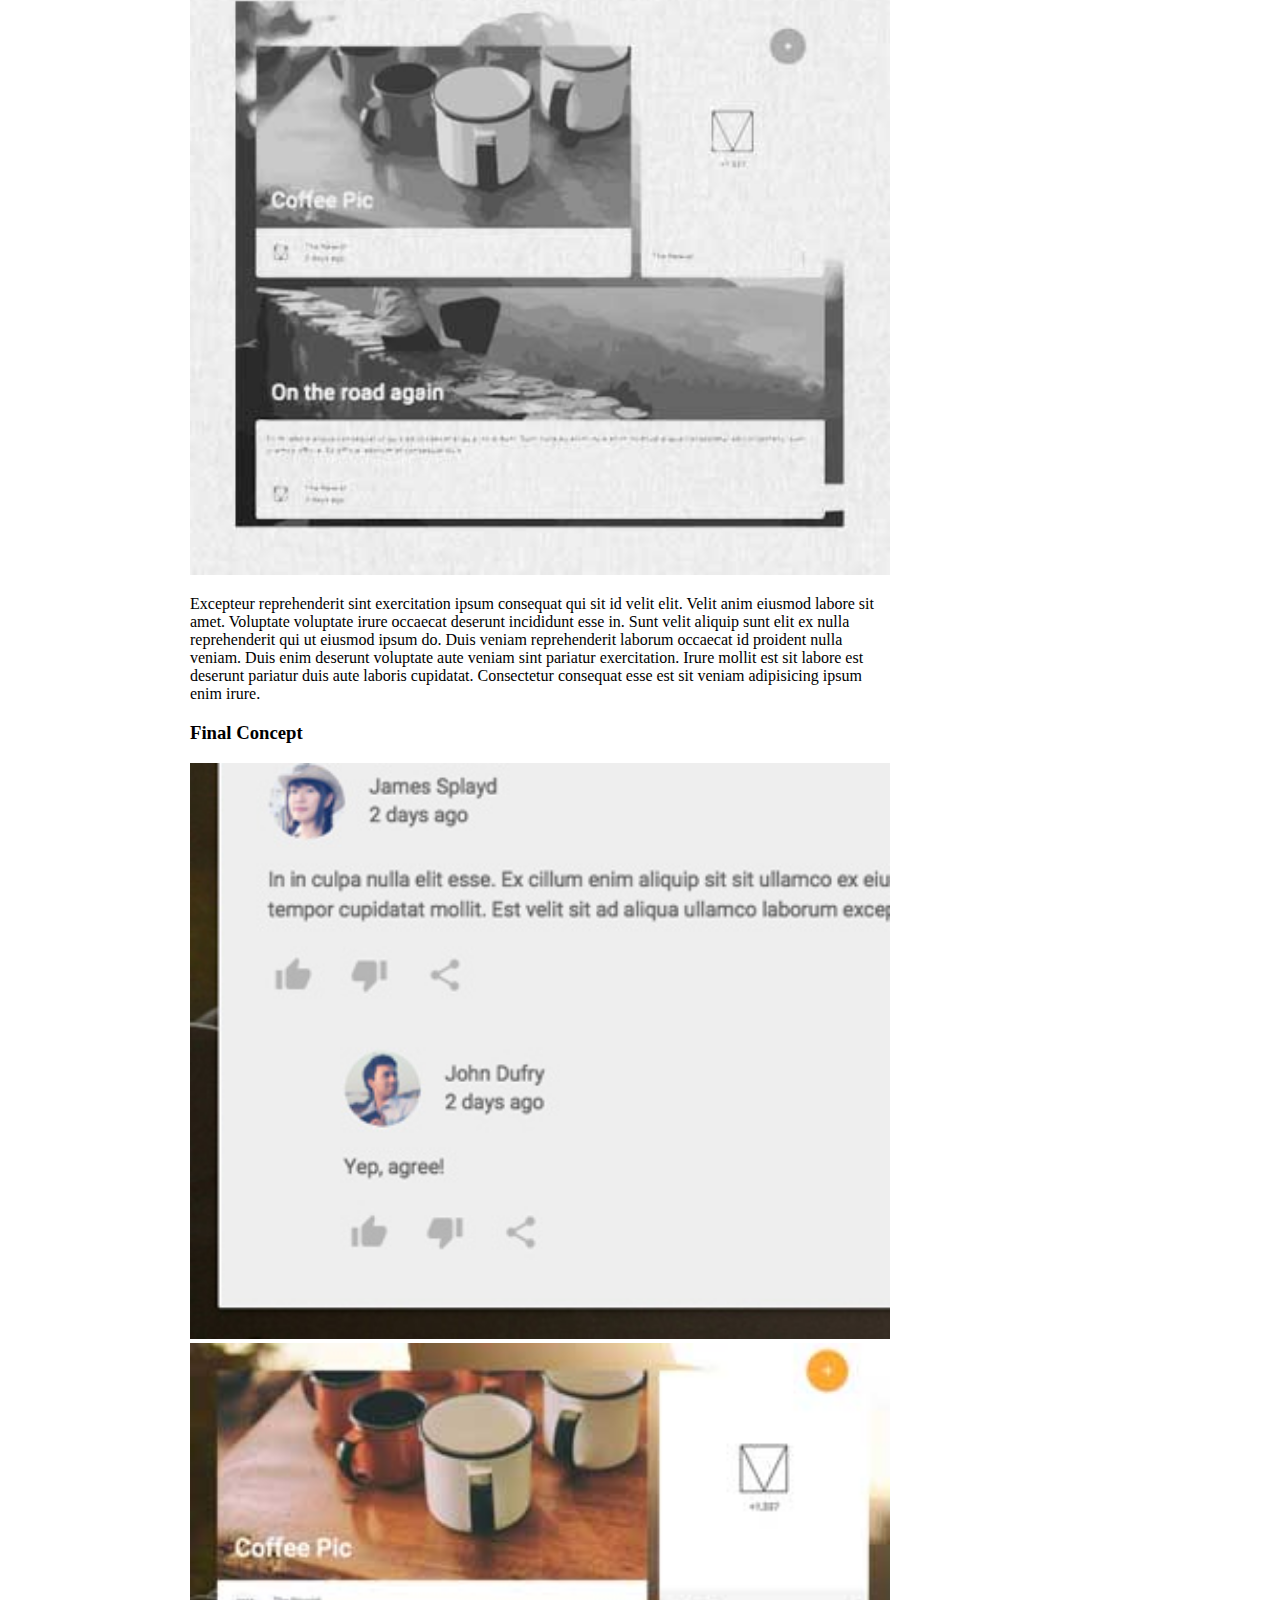
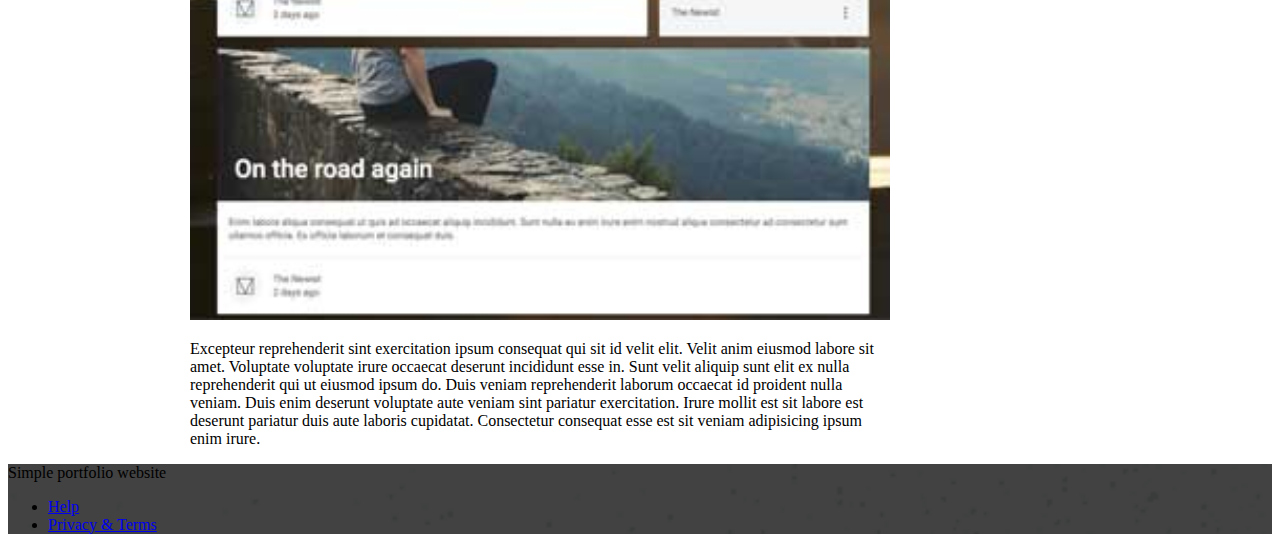
<file: mdl-template-portfolio/portfolio-example01.html>
<!doctype html>
<!--
  Material Design Lite
  Copyright 2015 Google Inc. All rights reserved.

  Licensed under the Apache License, Version 2.0 (the "License");
  you may not use this file except in compliance with the License.
  You may obtain a copy of the License at

      https://www.apache.org/licenses/LICENSE-2.0

  Unless required by applicable law or agreed to in writing, software
  distributed under the License is distributed on an "AS IS" BASIS,
  WITHOUT WARRANTIES OR CONDITIONS OF ANY KIND, either express or implied.
  See the License for the specific language governing permissions and
  limitations under the License
-->
<html lang="en">

<head>
    <meta charset="utf-8">
    <meta http-equiv="X-UA-Compatible" content="IE=edge">
    <meta name="description" content="A portfolio template that uses Material Design Lite.">
    <meta name="viewport" content="width=device-width, initial-scale=1.0, minimum-scale=1.0">
    <title>MDL-Static Website</title>
    <link rel="stylesheet" href="https://fonts.googleapis.com/css?family=Roboto:regular,bold,italic,thin,light,bolditalic,black,medium&amp;lang=en">
    <link rel="stylesheet" href="https://code.getmdl.io/1.3.0/material.grey-pink.min.css" />
    <link rel="stylesheet" href="styles.css" />
    <link rel="stylesheet" href="https://fonts.googleapis.com/icon?family=Material+Icons">
</head>

<body>
    <div class="mdl-layout mdl-js-layout mdl-layout--fixed-header">
        <header class="mdl-layout__header mdl-layout__header--waterfall portfolio-header">
            <div class="mdl-layout__header-row portfolio-logo-row">
                <span class="mdl-layout__title">
                    <div class="portfolio-logo"></div>
                    <span class="mdl-layout__title">Simple portfolio website</span>
                </span>
            </div>
            <div class="mdl-layout__header-row portfolio-navigation-row mdl-layout--large-screen-only">
                <nav class="mdl-navigation mdl-typography--body-1-force-preferred-font">
                    <a class="mdl-navigation__link is-active" href="index.html">Portfolio</a>
                    <a class="mdl-navigation__link" href="blog.html">Blog</a>
                    <a class="mdl-navigation__link" href="about.html">About</a>
                    <a class="mdl-navigation__link" href="contact.html">Contact</a>
                </nav>
            </div>
        </header>
        <div class="mdl-layout__drawer mdl-layout--small-screen-only">
            <nav class="mdl-navigation mdl-typography--body-1-force-preferred-font">
                <a class="mdl-navigation__link is-active" href="index.html">Portfolio</a>
                <a class="mdl-navigation__link" href="blog.html">Blog</a>
                <a class="mdl-navigation__link" href="about.html">About</a>
                <a class="mdl-navigation__link" href="contact.html">Contact</a>
            </nav>
        </div>
        <main class="mdl-layout__content">
            <div class="mdl-grid portfolio-max-width">
                <div class="mdl-cell mdl-cell--12-col mdl-card mdl-shadow--4dp">
                    <div class="mdl-card__title">
                        <h2 class="mdl-card__title-text">Blog template</h2>
                    </div>
                    <div class="mdl-card__media">
                        <img class="article-image" src=" images/portfolio-example-01.jpg" border="0" alt="">
                    </div>
                    <div class="mdl-card__supporting-text">
                        <strong>Includes</strong>
                        <span>Design, UX and Frontend Development</span>
                    </div>
                    <div class="mdl-grid portfolio-copy">
                        <h3 class="mdl-cell mdl-cell--12-col mdl-typography--headline">Introduction</h3>
                        <div class="mdl-cell mdl-cell--6-col mdl-card__supporting-text no-padding">
                            <p>
                                Excepteur reprehenderit sint exercitation ipsum consequat qui sit id velit elit. Velit anim eiusmod labore sit amet. Voluptate voluptate irure occaecat deserunt incididunt esse in. Sunt velit aliquip sunt elit ex nulla reprehenderit qui ut eiusmod ipsum do. Duis veniam reprehenderit laborum occaecat id proident nulla veniam. Duis enim deserunt voluptate aute veniam sint pariatur exercitation. Irure mollit est sit labore est deserunt pariatur duis aute laboris cupidatat. Consectetur consequat esse est sit veniam adipisicing ipsum enim irure.
                            </p>
                        </div>
                        <div class="mdl-cell mdl-cell--6-col">
                            <img class="article-image" src=" images/portfolio-example-02.jpg" border="0" alt="">
                        </div>
                        <h3 class="mdl-cell mdl-cell--12-col mdl-typography--headline">Initial Ideas</h3>
                        <div class="mdl-cell mdl-cell--6-col">
                            <img class="article-image" src=" images/portfolio-example-03.jpg" border="0" alt="">
                        </div>
                        <div class="mdl-cell mdl-cell--6-col mdl-card__supporting-text no-padding ">
                            <p>
                                Excepteur reprehenderit sint exercitation ipsum consequat qui sit id velit elit. Velit anim eiusmod labore sit amet. Voluptate voluptate irure occaecat deserunt incididunt esse in. Sunt velit aliquip sunt elit ex nulla reprehenderit qui ut eiusmod ipsum do. Duis veniam reprehenderit laborum occaecat id proident nulla veniam. Duis enim deserunt voluptate aute veniam sint pariatur exercitation. Irure mollit est sit labore est deserunt pariatur duis aute laboris cupidatat. Consectetur consequat esse est sit veniam adipisicing ipsum enim irure.
                            </p>
                        </div>
                        <h3 class="mdl-cell mdl-cell--12-col mdl-typography--headline">Final Concept</h3>
                        <div class="mdl-cell mdl-cell--6-col">
                            <img class="article-image" src=" images/portfolio-example-05.jpg" border="0" alt="">
                        </div>
                        <div class="mdl-cell mdl-cell--6-col">
                            <img class="article-image" src=" images/portfolio-example-06.jpg" border="0" alt="">
                        </div>
                        <div class="mdl-cell mdl-cell--8-col mdl-card__supporting-text no-padding ">
                            <p>
                                Excepteur reprehenderit sint exercitation ipsum consequat qui sit id velit elit. Velit anim eiusmod labore sit amet. Voluptate voluptate irure occaecat deserunt incididunt esse in. Sunt velit aliquip sunt elit ex nulla reprehenderit qui ut eiusmod ipsum do. Duis veniam reprehenderit laborum occaecat id proident nulla veniam. Duis enim deserunt voluptate aute veniam sint pariatur exercitation. Irure mollit est sit labore est deserunt pariatur duis aute laboris cupidatat. Consectetur consequat esse est sit veniam adipisicing ipsum enim irure.
                            </p>
                        </div>
                    </div>
                </div>
            </div>
            <footer class="mdl-mini-footer">
                <div class="mdl-mini-footer__left-section">
                    <div class="mdl-logo">Simple portfolio website</div>
                </div>
                <div class="mdl-mini-footer__right-section">
                    <ul class="mdl-mini-footer__link-list">
                        <li><a href="#">Help</a></li>
                        <li><a href="#">Privacy & Terms</a></li>
                    </ul>
                </div>
            </footer>
        </main>
    </div>
    <script src="https://code.getmdl.io/1.3.0/material.min.js"></script>
</body>

</html>
</file>
<file: styles.css>
/* Mine */
.my-readible-text {
  font-family: Georgia;
  font-size: 1.3em; /* 40px/16=2.5em */
  line-height: 1.6;
  background-color: #fffdee;
}

/* Came with the template */
.portfolio-header {
  position: relative;
  background-image: url(images/header-bg.jpg);
}

.portfolio-header .mdl-layout__header-row {
  padding: 0;
  -webkit-justify-content: center;
      -ms-flex-pack: center;
          justify-content: center;
}

.mdl-layout__title {
  font-size: 14px;
  text-align: center;
  font-weight: 300;
}

.is-compact .mdl-layout__title span {
  display: none;
}

.portfolio-logo-row {
  min-height: 115px;
}

.is-compact .portfolio-logo-row {
  min-height: auto;
}

.portfolio-logo {
  background: url(images/logo.png) 50% no-repeat;
  background-size: cover;
  height: 150px;
  width: 150px;
  margin: auto auto 10px;
}

.is-compact .portfolio-logo {
  height: 50px;
  width: 50px;
  margin-top: 7px;
}

.portfolio-navigation-row {
  background-color: rgba(0, 0, 0, 0.08);
  text-transform: uppercase;
  height: 45px;
}

.portfolio-navigation-row  .mdl-navigation {
  text-align: center;
  max-width: 900px;
  width: 100%;
}

.portfolio-navigation-row .mdl-navigation__link {
  -webkit-flex: 1;
      -ms-flex: 1;
          flex: 1;
  line-height: 42px;
}

.portfolio-header .mdl-layout__drawer-button {
    background-color: rgba(197, 197, 197, 0.44);
}

.portfolio-navigation-row .is-active {
  position: relative;
  font-weight: bold;
}

.portfolio-navigation-row .is-active:after {
  content: "";
  width: 70%;
  height: 2px;
  display: block;
  position: absolute;
  bottom: 0;
  left: 0;
  background-color: rgb(255,64,129);
  left: 15%;
}

.portfolio-card .mdl-card__title {
  padding-bottom: 0;
}

.portfolio-blog-card-full-bg {
  background: url(images/example-blog03.jpg) center / cover;
}

.portfolio-blog-card-event-bg {
  background: url(images/example-blog05.jpg) center / cover;
}

.portfolio-blog-card-strip-bg {
  background: url(images/example-blog06.jpg) center / cover;
}

.portfolio-blog-card-compact .mdl-card__title {
  padding-bottom: 0;
}

.portfolio-blog-card-bg > .mdl-card__actions {
  height: 52px;
  padding: 16px;
  background: rgba(0, 0, 0, 0.2);
}

img.article-image {
  width: 100%;
  height: auto;
}

.portfolio-max-width {
  max-width: 900px;
  margin: auto;
}

.portfolio-copy {
  max-width: 700px;
}

.no-padding {
  padding: 0;
}

.no-left-padding{
  padding-left: 0;
}

.no-bottom-padding {
  padding-bottom: 0;
}

.padding-top {
  padding: 10px 0 0;
}

.portfolio-share-btn {
  position: relative;
  float: right;
  top: -4px;
}

.demo-card-event > .mdl-card__actions {
    -webkit-align-items: center;
        -ms-flex-align: center;
            align-items: center;
    box-sizing: border-box;
    display: -webkit-flex;
    display: -ms-flexbox;
    display: flex;
}

.portfolio-contact .mdl-textfield {
  width: 100%;
}

.portfolio-contact form {
  max-width: 550px;
  margin: auto;
}

footer {
  background-image: url(images/footer-background.png);
  background-size: cover;
}
</file>
<file: switch.css>
.switch {
    position: relative;
    display: inline-block;
    width: 60px;
    height: 34px;
  }
  
  .switch input { 
    opacity: 0;
    width: 0;
    height: 0;
  }
  
  .slider {
    position: absolute;
    cursor: pointer;
    top: 0;
    left: 0;
    right: 0;
    bottom: 0;
    background-color: #ccc;
    -webkit-transition: .4s;
    transition: .4s;
  }
  
  .slider:before {
    position: absolute;
    content: "";
    height: 26px;
    width: 26px;
    left: 4px;
    bottom: 4px;
    background-color: white;
    -webkit-transition: .4s;
    transition: .4s;
  }
  
  input:checked + .slider {
    background-color: #2196F3;
  }
  
  input:focus + .slider {
    box-shadow: 0 0 1px #2196F3;
  }
  
  input:checked + .slider:before {
    -webkit-transform: translateX(26px);
    -ms-transform: translateX(26px);
    transform: translateX(26px);
  }
  
  /* Rounded sliders */
  .slider.round {
    border-radius: 34px;
  }
  
  .slider.round:before {
    border-radius: 50%;
  }
</file>
<file: textHighlight.css>
.original {
  position: absolute;
  width: 50%;
  margin: 0 auto;
  padding: 1em;
  background: #fff;
  color: #000;
  height: 100px;
  margin: 2px;
  border: 1px solid black;
  color: #fff;
  overflow: auto;
}

#divDummy {
  color: black;
}

#divBboard {
  z-index: 11;
  background: transparent;
  color: transparent;
  caret-color: black;
}

span.weakFormWordStyle {
  color: lightgrey !important; 
  font-style: italic;
}
</file>
<file: mdl-template-portfolio/styles.css>
.portfolio-header {
  position: relative;
  background-image: url(images/header-bg.jpg);
}

.portfolio-header .mdl-layout__header-row {
  padding: 0;
  -webkit-justify-content: center;
      -ms-flex-pack: center;
          justify-content: center;
}

.mdl-layout__title {
  font-size: 14px;
  text-align: center;
  font-weight: 300;
}

.is-compact .mdl-layout__title span {
  display: none;
}

.portfolio-logo-row {
  min-height: 200px;
}

.is-compact .portfolio-logo-row {
  min-height: auto;
}

.portfolio-logo {
  background: url(images/logo.png) 50% no-repeat;
  background-size: cover;
  height: 150px;
  width: 150px;
  margin: auto auto 10px;
}

.is-compact .portfolio-logo {
  height: 50px;
  width: 50px;
  margin-top: 7px;
}

.portfolio-navigation-row {
  background-color: rgba(0, 0, 0, 0.08);
  text-transform: uppercase;
  height: 45px;
}

.portfolio-navigation-row  .mdl-navigation {
  text-align: center;
  max-width: 900px;
  width: 100%;
}

.portfolio-navigation-row .mdl-navigation__link {
  -webkit-flex: 1;
      -ms-flex: 1;
          flex: 1;
  line-height: 42px;
}

.portfolio-header .mdl-layout__drawer-button {
    background-color: rgba(197, 197, 197, 0.44);
}

.portfolio-navigation-row .is-active {
  position: relative;
  font-weight: bold;
}

.portfolio-navigation-row .is-active:after {
  content: "";
  width: 70%;
  height: 2px;
  display: block;
  position: absolute;
  bottom: 0;
  left: 0;
  background-color: rgb(255,64,129);
  left: 15%;
}

.portfolio-card .mdl-card__title {
  padding-bottom: 0;
}

.portfolio-blog-card-full-bg {
  background: url(images/example-blog03.jpg) center / cover;
}

.portfolio-blog-card-event-bg {
  background: url(images/example-blog05.jpg) center / cover;
}

.portfolio-blog-card-strip-bg {
  background: url(images/example-blog06.jpg) center / cover;
}

.portfolio-blog-card-compact .mdl-card__title {
  padding-bottom: 0;
}

.portfolio-blog-card-bg > .mdl-card__actions {
  height: 52px;
  padding: 16px;
  background: rgba(0, 0, 0, 0.2);
}

img.article-image {
  width: 100%;
  height: auto;
}

.portfolio-max-width {
  max-width: 900px;
  margin: auto;
}

.portfolio-copy {
  max-width: 700px;
}

.no-padding {
  padding: 0;
}

.no-left-padding{
  padding-left: 0;
}

.no-bottom-padding {
  padding-bottom: 0;
}

.padding-top {
  padding: 10px 0 0;
}

.portfolio-share-btn {
  position: relative;
  float: right;
  top: -4px;
}

.demo-card-event > .mdl-card__actions {
    -webkit-align-items: center;
        -ms-flex-align: center;
            align-items: center;
    box-sizing: border-box;
    display: -webkit-flex;
    display: -ms-flexbox;
    display: flex;
}

.portfolio-contact .mdl-textfield {
  width: 100%;
}

.portfolio-contact form {
  max-width: 550px;
  margin: auto;
}

footer {
  background-image: url(images/footer-background.png);
  background-size: cover;
}
</file>
